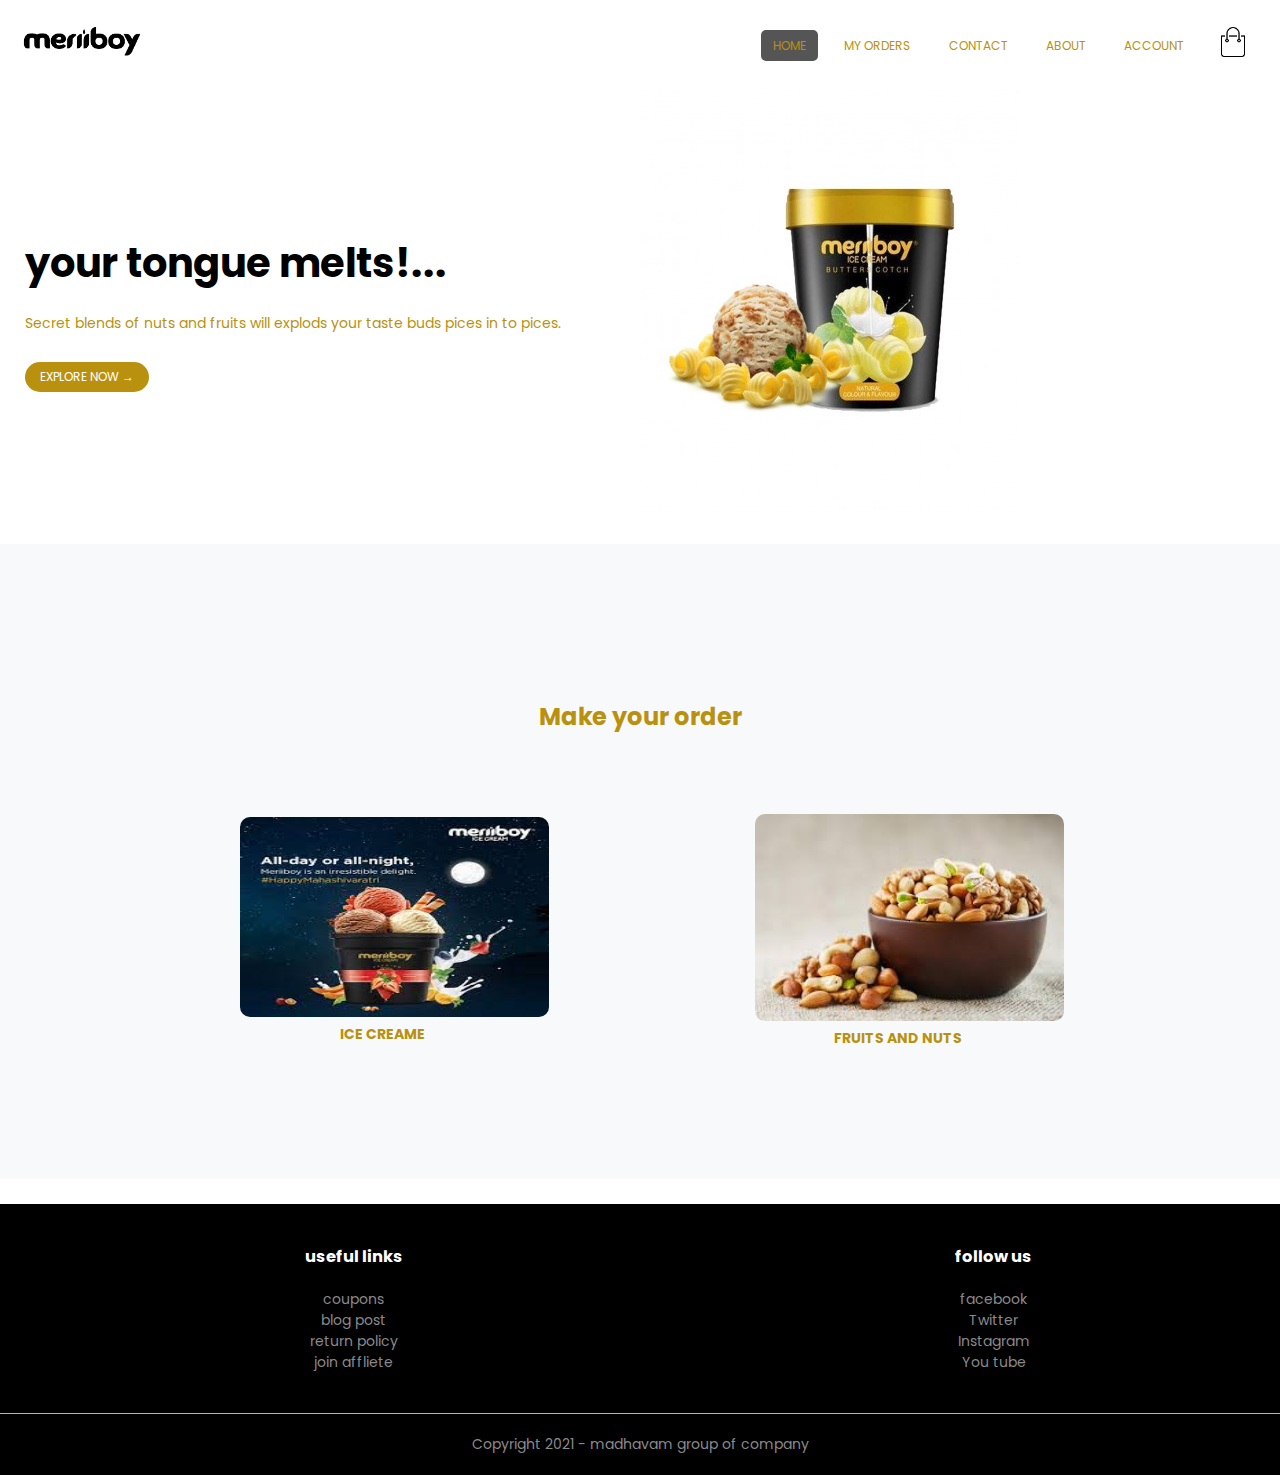
<file: index.html>
<!DOCTYPE html>
<html lang="en">
<head>
    <meta charset="UTF-8">
    <meta http-equiv="X-UA-Compatible" content="IE=edge">
    <meta name="viewport" content="width=device-width, initial-scale=1.0">
    <title>ice creame factory</title>
    <link rel="stylesheet" href="style.css">
    <link rel="preconnect" href="https://fonts.gstatic.com">
<link href="https://fonts.googleapis.com/css2?family=Poppins:ital,wght@0,300;0,400;0,500;0,700;1,600&display=swap" rel="stylesheet">

</head>
<body>
    <div class="header">
    <div class="containerr">
        <div class="navbar">
            <div class="logo">
                <img src="download.png" alt="" width="125px">

            </div>
            <nav>
             <ul class="menu">
                 <li><a  href="index.html"class="active">Home</a></li>
                 
                 <li><a href="">My Orders</a></li>
                 <li><a href="">Contact</a></li>
                 <li><a href="#ftr">About</a></li>
                 <li><a href="login.html">Account</a></li>
             </ul>    
            </nav>
           <a href="cart.html"> <img src="cart.png" alt="" height="30px" width="30px"></a>
           <img src="menu.png" alt="" id="check" class="toogle-logo" width="30px" height="30px" >
        </div>
        <div class="row">
            <div class="col-2">
                <h1>your tongue melts!... </h1>
                <P>Secret blends  of nuts and fruits will explods your taste buds pices in to pices.</P>
                <a href="" class="btn">Explore Now &#8594;</a>
            </div>
            <div class="col-2">
                <img src="download.jpg" alt="">
            </div>
        </div>

    </div>
</div>

<!-----ordering page-------------------->
<section id="ordering">
<div class="orders">
    <h2>Make your order</h2>
    <div class="small-container">
        
        <div class="row">
            <div class="col-6">
              <a href="products.html">  <img src="download (1).jpg" alt="" height="200px" width="200px">
            <h3>ice creame</h3>
            </a>
    
            </div>
            <div class="col-6">
               <a href=""> <img src="dryfruits.jpg" alt="">
                <h3>fruits and nuts</h3>
            </a>
                
            </div>
    
        </div>
    </div>
    
</div>
</section>
<!---------------------------footter-------------------------------->
<div  id="ftr" class="footer">
    <div class="containerr">
        <div class="row">
            <div class="footer-col-1">
                <h3>useful links</h3>
                <ul>
                    <li>coupons</li>
                    <li>blog post</li>
                    <li>return policy</li>
                    <li>join affliete</li>
                </ul>
            </div>
            <div class="footer-col-2">
                <h3>follow us</h3>
                <ul>
                    <li>facebook</li>
                    <li>Twitter</li>
                    <li>Instagram</li>
                    <li>You tube</li>
                </ul>
            </div>
        </div>
        <hr>
        <p class="copyright">Copyright 2021 - madhavam group of company</p>
    </div>
</div>
<!-------js for menu-------->

<script>
    let togglelogo= document.querySelector('.toogle-logo')
    let menu = document.querySelector('.menu')

    togglelogo.addEventListener('click',function(){
        menu.classList.toggle('is-active')
    })
</script>

    
    




</body>
</html>
</file>
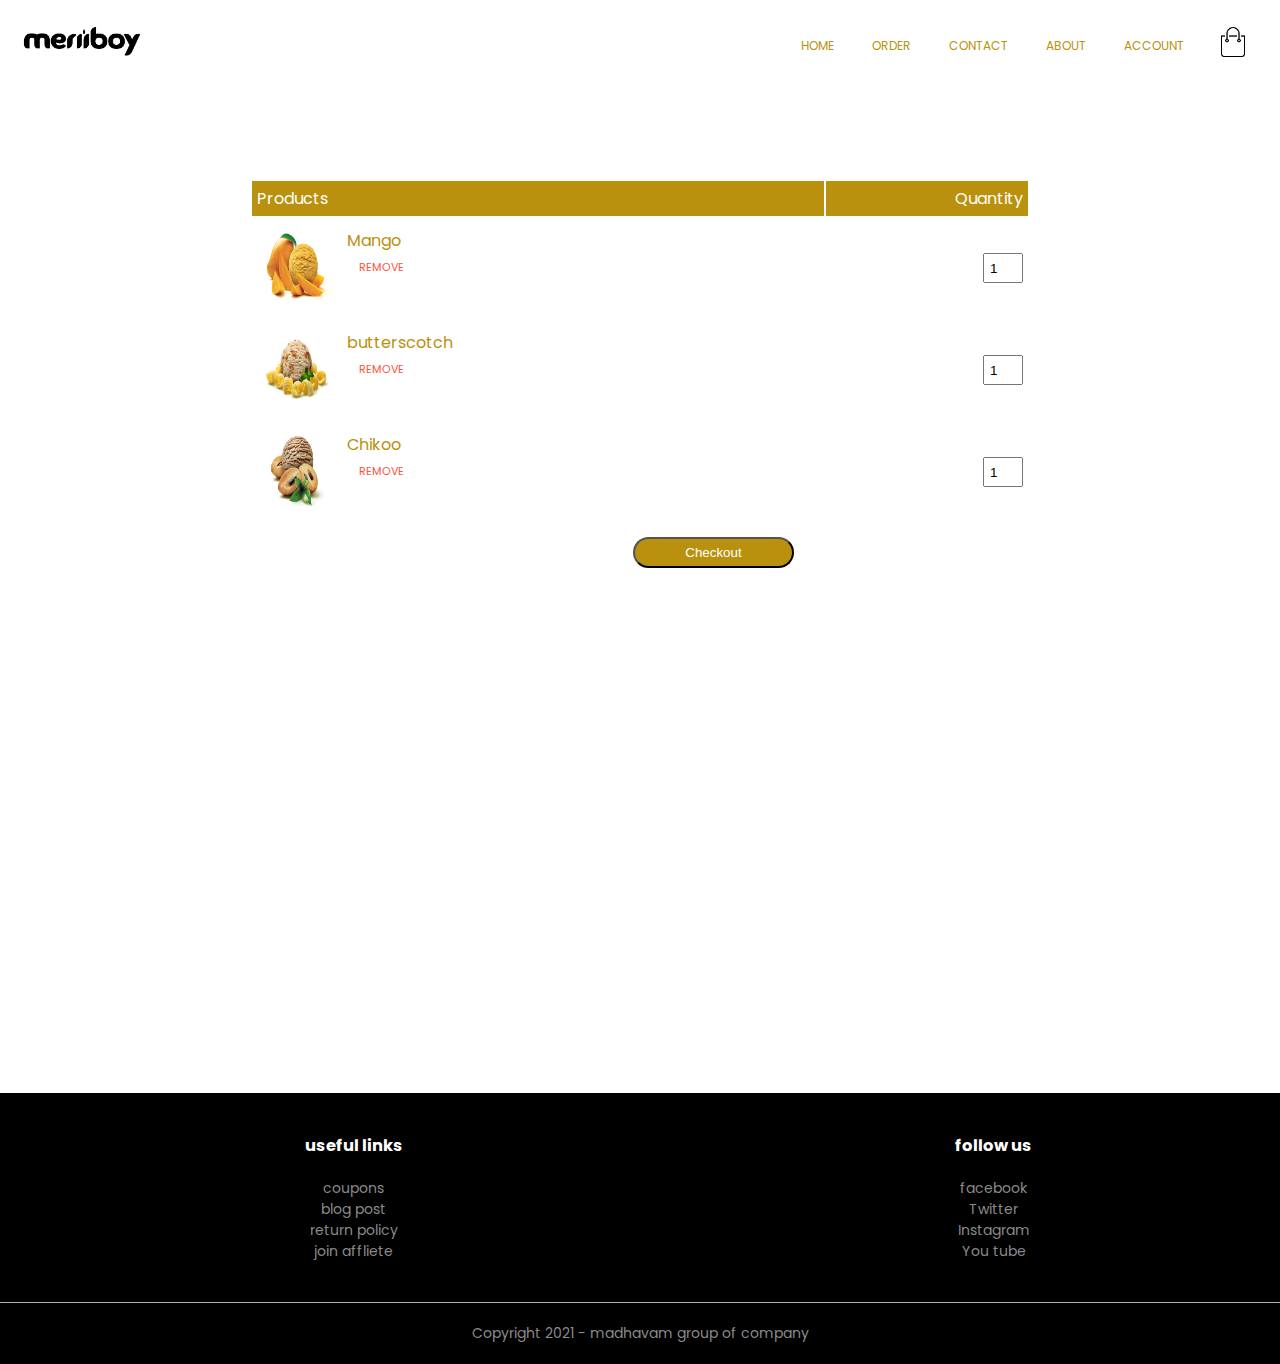
<file: cart.html>
<!DOCTYPE html>
<html lang="en">
<head>
    <meta charset="UTF-8">
    <meta http-equiv="X-UA-Compatible" content="IE=edge">
    <meta name="viewport" content="width=device-width, initial-scale=1.0">
    <title>all products</title>
    <link rel="stylesheet" href="style.css">
    <link rel="preconnect" href="https://fonts.gstatic.com">
<link href="https://fonts.googleapis.com/css2?family=Poppins:ital,wght@0,300;0,400;0,500;0,700;1,600&display=swap" rel="stylesheet">

</head>
<body>
    <div class="header">
    <div class="containerr">
        <div class="navbar">
            <div class="logo">
                <img src="download.png" alt="" width="125px">

            </div>
            <nav>
             <ul class="menu">
                 <li><a  href="index.html"class="">Home</a></li>
                 
                 <li><a href="index.html">Order</a></li>
                 <li><a href="">Contact</a></li>
                 <li><a href="#ftr">About</a></li>
                 <li><a href="login.html">Account</a></li>
             </ul>    
            </nav>
           <a href="cart.html"> <img src="cart.png" alt="" height="30px" width="30px"></a>
           <img src="menu.png" alt="" id="check" class="toogle-logo" width="30px" height="30px" >
        </div>
        

    </div>
</div>

<!-----ordering page-------------------->

<!------------cart iteam-------->
 
<div class="small-container cart-page">
    <table>
        <tr>
            <th>Products</th>
            <th>Quantity</th>
            
        </tr>
        <tr>
            <td><div class="cart-info">
                <img src="pic/mango.png" alt="">
                <div>
                    <p>Mango</p>
                    
                    <a href="">Remove</a>
                </div>
            </div></td>
            <td> <input type="number" value="1"></td>
           

        </tr>
        <tr>
            <td><div class="cart-info">
                <img src="pic/butterscotch.png" alt="">
                <div>
                    <p>butterscotch</p>
                   
                    <a href="">Remove</a>
                </div>
            </div></td>
            <td> <input type="number" value="1"></td>
            

        </tr>
        <tr>
            <td><div class="cart-info">
                <img src="pic/chikoo.png" alt="">
                <div>
                    <p>Chikoo</p>
                    
                    <a href="">Remove</a>
                </div>
            </div></td>
            <td> <input type="number" value="1"></td>
            

        </tr>

        <tr><td><div class="checkout">
            <button id="chkut">
               Checkout
            </button></tr>
    </table>

    
    </div>

<!------------pop up screen-->

<div class="popup ">
    <div class="icon">
        <i class="fa fa-check"></i>
    </div>
    <div class="title">
        Order placed
    </div>
    <div class="discribtion">
        <p>click ok to continue shopeing</p>
    </div>
    <div class="dissmiss">
       <a href="index.html"> <button id="disbtn">
            OK
        </button></a>

    </div>

</div>


</div>








<!---------------------------footter-------------------------------->
<div  id="ftr" class="footer">
    <div class="containerr">
        <div class="row">
            <div class="footer-col-1">
                <h3>useful links</h3>
                <ul>
                    <li>coupons</li>
                    <li>blog post</li>
                    <li>return policy</li>
                    <li>join affliete</li>
                </ul>
            </div>
            <div class="footer-col-2">
                <h3>follow us</h3>
                <ul>
                    <li>facebook</li>
                    <li>Twitter</li>
                    <li>Instagram</li>
                    <li>You tube</li>
                </ul>
            </div>
        </div>
        <hr>
        <p class="copyright">Copyright 2021 - madhavam group of company</p>
    </div>
</div>
<!-------js for menu-------->

<script>
    let togglelogo= document.querySelector('.toogle-logo')
    let menu = document.querySelector('.menu')

    togglelogo.addEventListener('click',function(){
        menu.classList.toggle('is-active')
    })
    ///--------js for pop up///////
       

    let checkout= document.querySelector('.checkout')
    let popup = document.querySelector('.popup')

    checkout.addEventListener('click',function(){
        popup.classList.add('aactive')
    })


    </script>

    
    




</body>
</html>
</file>
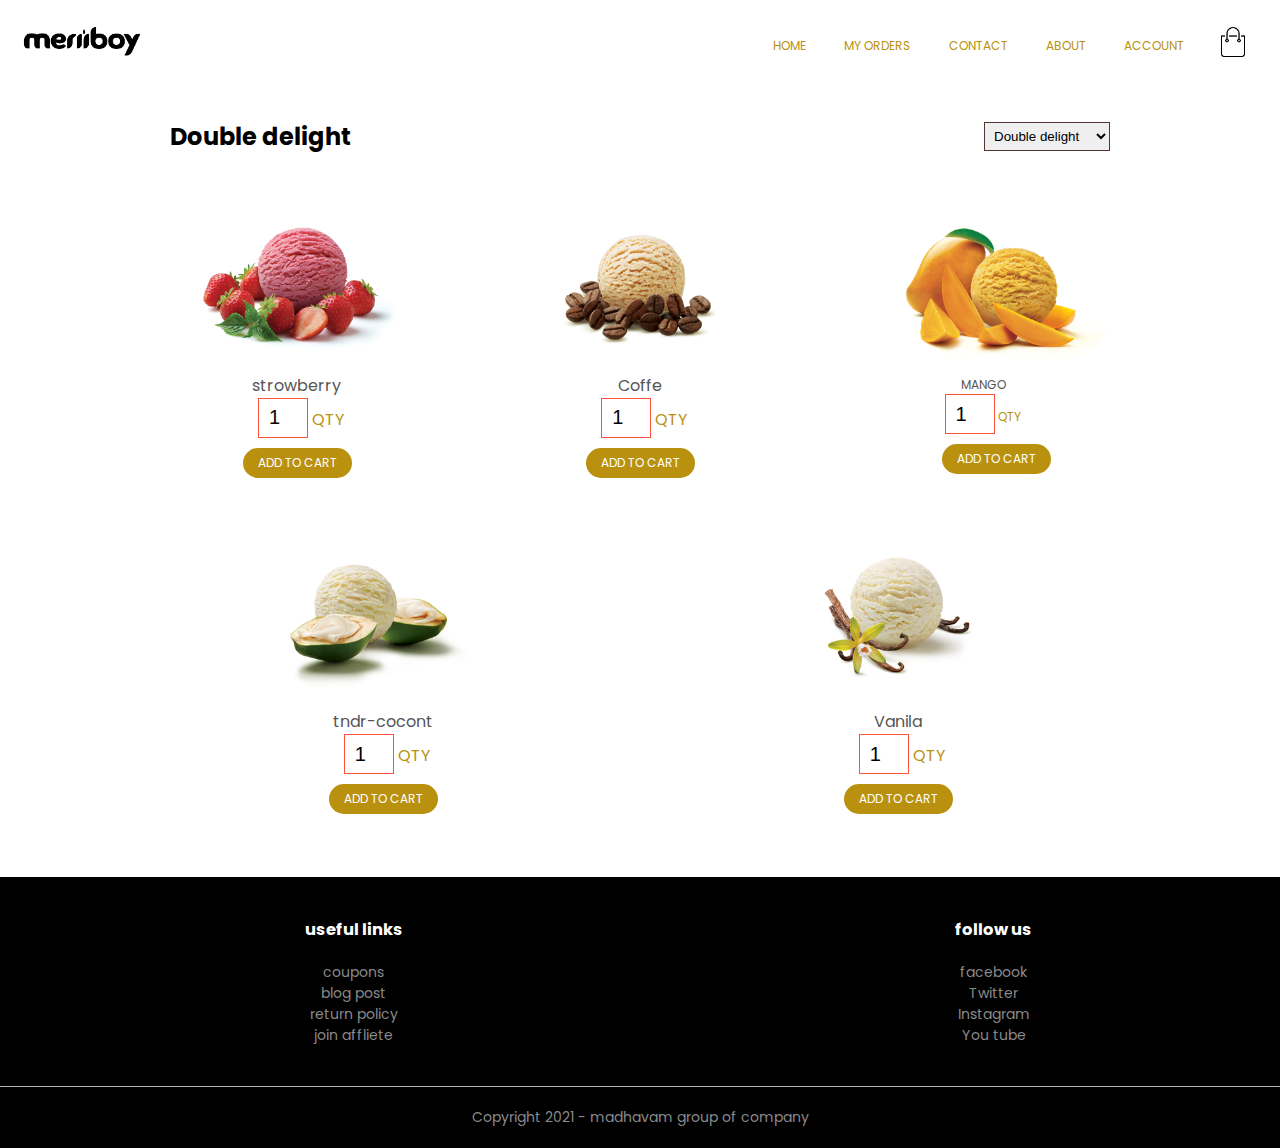
<file: doubledelight.html>
<!DOCTYPE html>
<html lang="en">
<head>
    <meta charset="UTF-8">
    <meta http-equiv="X-UA-Compatible" content="IE=edge">
    <meta name="viewport" content="width=device-width, initial-scale=1.0">
    <title>all products</title>
    <link rel="stylesheet" href="style.css">
    <link rel="preconnect" href="https://fonts.gstatic.com">
<link href="https://fonts.googleapis.com/css2?family=Poppins:ital,wght@0,300;0,400;0,500;0,700;1,600&display=swap" rel="stylesheet">

</head>
<body>
    <div class="header">
    <div class="containerr">
        <div class="navbar">
            <div class="logo">
                <img src="download.png" alt="" width="125px">

            </div>
            <nav>
             <ul class="menu">
                 <li><a  href="index.html"class="">Home</a></li>
                 
                 <li><a href="">My Orders</a></li>
                 <li><a href="">Contact</a></li>
                 <li><a href="#ftr">About</a></li>
                 <li><a href="login.html">Account</a></li>
             </ul>    
            </nav>
           <a href="cart.html"> <img src="cart.png" alt="" height="30px" width="30px"></a>
           <img src="menu.png" alt="" id="check" class="toogle-logo" width="30px" height="30px" >
        </div>
        

    </div>
</div>

<!-----ordering page-------------------->
<div class="small-container">
    
    <div class="row row-2">
        <h2>Double delight</h2>
        <select name="" id="" onchange="ba(this.value)">
            <option value="products.html"  >Default shorting</option>
            <option value="icecream.html">Icecream</option>
            <option value="kulfislice.html">Kulfi slice</option>
            <option value="lltubs.html">LL tubs 700</option>
            <option value="doubledelight.html"  disabled selected>Double delight</option>
        </select>
        </div>
        <div class="row">
        
        <div class="col-4">
            <img src="pic/strwbrry.png" alt="">
            <h4>strowberry</h4>
            <div class="box-qnty"> <input type="number" value="1"> QTY</div>
            <a href="" class="btn">Add to cart</a>
        </div>
       
        
        
    
    
        <div class="col-4">
            <img src="pic/coffe.png" alt="">
            <h4>Coffe</h4>
            <div class="box-qnty"> <input type="number" value="1"> QTY</div>
            <a href="" class="btn">Add to cart</a>
        </div>
        <div class="col-4">
            <a href="productdetil.html"><img src="pic/mango.png" alt="">
            <h4>Mango</h4>
            <div class="box-qnty"> <input type="number" value="1"> QTY</div>
            <a href="" class="btn">Add to cart</a>
        </div>
        
        
        
    </div>
    <div class="row">
        
        
        <div class="col-4">
            <img src="pic/tndr-cocont.png" alt="">
            <h4>tndr-cocont</h4>
            <div class="box-qnty"> <input type="number" value="1"> QTY</div>
            <a href="" class="btn">Add to cart</a>
        </div>
        <div class="col-4">
            <img src="pic/vanila.png" alt="">
            <h4>Vanila</h4>
            <div class="box-qnty"> <input type="number" value="1"> QTY</div>
            <a href="" class="btn">Add to cart</a>
        </div>
    </div>
</div>
<!---------------------------footter-------------------------------->
<div  id="ftr" class="footer active">
    <div class="containerr">
        <div class="row">
            <div class="footer-col-1">
                <h3>useful links</h3>
                <ul>
                    <li>coupons</li>
                    <li>blog post</li>
                    <li>return policy</li>
                    <li>join affliete</li>
                </ul>
            </div>
            <div class="footer-col-2">
                <h3>follow us</h3>
                <ul>
                    <li>facebook</li>
                    <li>Twitter</li>
                    <li>Instagram</li>
                    <li>You tube</li>
                </ul>
            </div>
        </div>
        <hr>
        <p class="copyright">Copyright 2021 - madhavam group of company</p>
    </div>
</div>
<!-------js for menu-------->

<script>
    let togglelogo= document.querySelector('.toogle-logo')
    let menu = document.querySelector('.menu')

    togglelogo.addEventListener('click',function(){
        menu.classList.toggle('is-active')
    })
//----for category selection---//

function ba(src){
        window.location=src;
    }

    
</script>

    
    




</body>
</html>
</file>
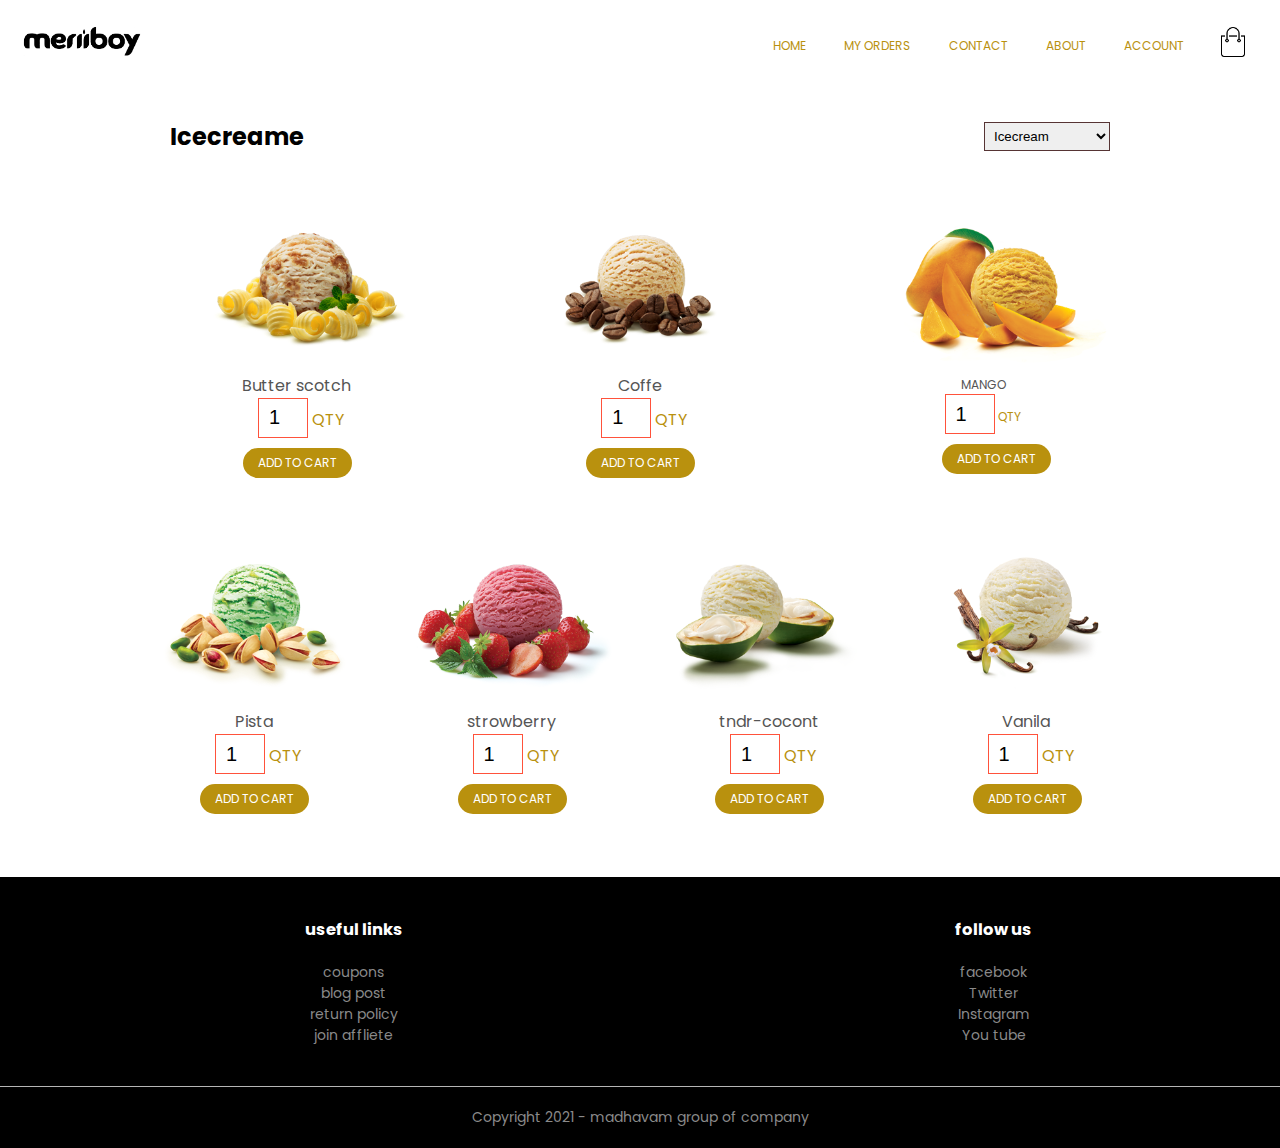
<file: icecream.html>
<!DOCTYPE html>
<html lang="en">
<head>
    <meta charset="UTF-8">
    <meta http-equiv="X-UA-Compatible" content="IE=edge">
    <meta name="viewport" content="width=device-width, initial-scale=1.0">
    <title>all products</title>
    <link rel="stylesheet" href="style.css">
    <link rel="preconnect" href="https://fonts.gstatic.com">
<link href="https://fonts.googleapis.com/css2?family=Poppins:ital,wght@0,300;0,400;0,500;0,700;1,600&display=swap" rel="stylesheet">

</head>
<body>
    <div class="header">
    <div class="containerr">
        <div class="navbar">
            <div class="logo">
                <img src="download.png" alt="" width="125px">

            </div>
            <nav>
             <ul class="menu">
                 <li><a  href="index.html"class="">Home</a></li>
                 
                 <li><a href="">My Orders</a></li>
                 <li><a href="">Contact</a></li>
                 <li><a href="#ftr">About</a></li>
                 <li><a href="login.html">Account</a></li>
             </ul>    
            </nav>
           <a href="cart.html"> <img src="cart.png" alt="" height="30px" width="30px"></a>
           <img src="menu.png" alt="" id="check" class="toogle-logo" width="30px" height="30px" >
        </div>
        

    </div>
</div>

<!-----ordering page-------------------->
<div class="small-container">
    
    <div class="row row-2">
        <h2>Icecreame</h2>
        <select name="" id="" onchange="ba(this.value)">
            <option value="products.html"  >Default shorting</option>
            <option value="icecream.html" disabled selected>Icecream</option>
            <option value="kulfislice.html">Kulfi slice</option>
            <option value="lltubs.html">LL tubs 700</option>
            <option value="doubledelight.html">Double delight</option>
        </select>
        </div>
        <div class="row">
        <div class="col-4">
            <a href=""><img src="pic/butterscotch.png" alt=""></a>
            <h4>Butter scotch</h4>
            <div class="box-qnty"> <input type="number" value="1"> QTY</div>
            <a href="" class="btn">Add to cart</a>
        </div>
       
        
        
    
    
        <div class="col-4">
            <img src="pic/coffe.png" alt="">
            <h4>Coffe</h4>
            <div class="box-qnty"> <input type="number" value="1"> QTY</div>
            <a href="" class="btn">Add to cart</a>
        </div>
        <div class="col-4">
            <a href="productdetil.html"><img src="pic/mango.png" alt="">
            <h4>Mango</h4>
            <div class="box-qnty"> <input type="number" value="1"> QTY</div>
            <a href="" class="btn">Add to cart</a>
        </div>
        
        
        
    </div>
    <div class="row">
        <div class="col-4">
            <img src="pic/pista.png" alt="">
            <h4>Pista</h4>
            <div class="box-qnty"> <input type="number" value="1"> QTY</div>
            <a href="" class="btn">Add to cart</a>
        </div>
        <div class="col-4">
            <img src="pic/strwbrry.png" alt="">
            <h4>strowberry</h4>
            <div class="box-qnty"> <input type="number" value="1"> QTY</div>
            <a href="" class="btn">Add to cart</a>
        </div>
        <div class="col-4">
            <img src="pic/tndr-cocont.png" alt="">
            <h4>tndr-cocont</h4>
            <div class="box-qnty"> <input type="number" value="1"> QTY</div>
            <a href="" class="btn">Add to cart</a>
        </div>
        <div class="col-4">
            <img src="pic/vanila.png" alt="">
            <h4>Vanila</h4>
            <div class="box-qnty"> <input type="number" value="1"> QTY</div>
            <a href="" class="btn">Add to cart</a>
        </div>
    </div>
</div>
<!---------------------------footter-------------------------------->
<div  id="ftr" class="footer active">
    <div class="containerr">
        <div class="row">
            <div class="footer-col-1">
                <h3>useful links</h3>
                <ul>
                    <li>coupons</li>
                    <li>blog post</li>
                    <li>return policy</li>
                    <li>join affliete</li>
                </ul>
            </div>
            <div class="footer-col-2">
                <h3>follow us</h3>
                <ul>
                    <li>facebook</li>
                    <li>Twitter</li>
                    <li>Instagram</li>
                    <li>You tube</li>
                </ul>
            </div>
        </div>
        <hr>
        <p class="copyright">Copyright 2021 - madhavam group of company</p>
    </div>
</div>
<!-------js for menu-------->

<script>
    let togglelogo= document.querySelector('.toogle-logo')
    let menu = document.querySelector('.menu')

    togglelogo.addEventListener('click',function(){
        menu.classList.toggle('is-active')
    })
//----for category selection---//

function ba(src){
        window.location=src;
    }

    
</script>

    
    




</body>
</html>
</file>
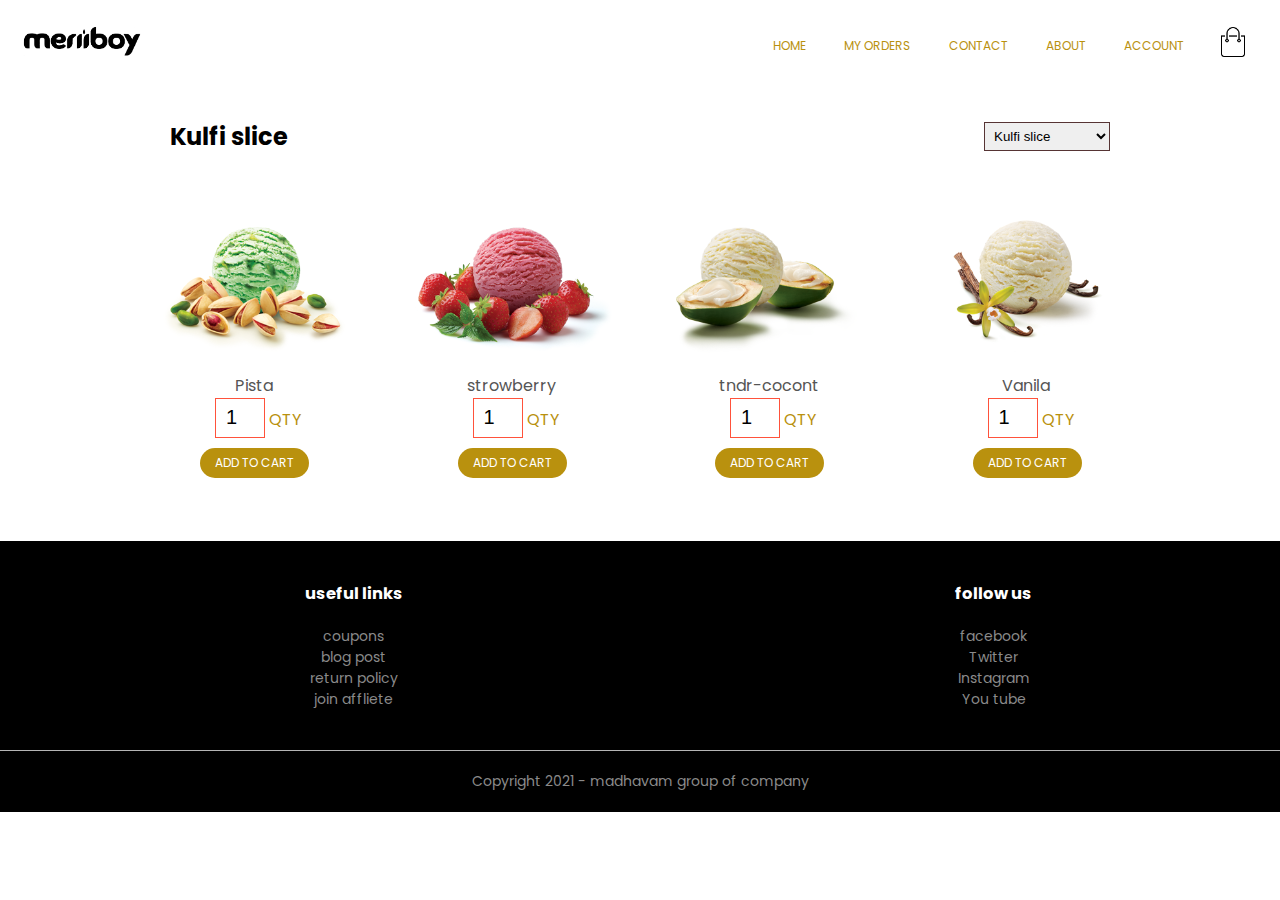
<file: kulfislice.html>
<!DOCTYPE html>
<html lang="en">
<head>
    <meta charset="UTF-8">
    <meta http-equiv="X-UA-Compatible" content="IE=edge">
    <meta name="viewport" content="width=device-width, initial-scale=1.0">
    <title>all products</title>
    <link rel="stylesheet" href="style.css">
    <link rel="preconnect" href="https://fonts.gstatic.com">
<link href="https://fonts.googleapis.com/css2?family=Poppins:ital,wght@0,300;0,400;0,500;0,700;1,600&display=swap" rel="stylesheet">

</head>
<body>
    <div class="header">
    <div class="containerr">
        <div class="navbar">
            <div class="logo">
                <img src="download.png" alt="" width="125px">

            </div>
            <nav>
             <ul class="menu">
                 <li><a  href="index.html"class="">Home</a></li>
                 
                 <li><a href="">My Orders</a></li>
                 <li><a href="">Contact</a></li>
                 <li><a href="#ftr">About</a></li>
                 <li><a href="login.html">Account</a></li>
             </ul>    
            </nav>
           <a href="cart.html"> <img src="cart.png" alt="" height="30px" width="30px"></a>
           <img src="menu.png" alt="" id="check" class="toogle-logo" width="30px" height="30px" >
        </div>
        

    </div>
</div>

<!-----ordering page-------------------->
<div class="small-container">
    
    <div class="row row-2">
        <h2>Kulfi slice</h2>
        <select name="" id="" onchange="ba(this.value)">
            <option value="products.html"  >Default shorting</option>
            <option value="icecream.html">Icecream</option>
            <option value="kulfislice.html" disabled selected>Kulfi slice</option>
            <option value="lltubs.html">LL tubs 700</option>
            <option value="doubledelight.html">Double delight</option>
        </select>
        </div>
        
    <div class="row">
        <div class="col-4">
            <img src="pic/pista.png" alt="">
            <h4>Pista</h4>
            <div class="box-qnty"> <input type="number" value="1"> QTY</div>
            <a href="" class="btn">Add to cart</a>
        </div>
        <div class="col-4">
            <img src="pic/strwbrry.png" alt="">
            <h4>strowberry</h4>
            <div class="box-qnty"> <input type="number" value="1"> QTY</div>
            <a href="" class="btn">Add to cart</a>
        </div>
        <div class="col-4">
            <img src="pic/tndr-cocont.png" alt="">
            <h4>tndr-cocont</h4>
            <div class="box-qnty"> <input type="number" value="1"> QTY</div>
            <a href="" class="btn">Add to cart</a>
        </div>
        <div class="col-4">
            <img src="pic/vanila.png" alt="">
            <h4>Vanila</h4>
            <div class="box-qnty"> <input type="number" value="1"> QTY</div>
            <a href="" class="btn">Add to cart</a>
        </div>
    </div>
</div>
<!---------------------------footter-------------------------------->
<div  id="ftr" class="footer active">
    <div class="containerr">
        <div class="row">
            <div class="footer-col-1">
                <h3>useful links</h3>
                <ul>
                    <li>coupons</li>
                    <li>blog post</li>
                    <li>return policy</li>
                    <li>join affliete</li>
                </ul>
            </div>
            <div class="footer-col-2">
                <h3>follow us</h3>
                <ul>
                    <li>facebook</li>
                    <li>Twitter</li>
                    <li>Instagram</li>
                    <li>You tube</li>
                </ul>
            </div>
        </div>
        <hr>
        <p class="copyright">Copyright 2021 - madhavam group of company</p>
    </div>
</div>
<!-------js for menu-------->

<script>
    let togglelogo= document.querySelector('.toogle-logo')
    let menu = document.querySelector('.menu')

    togglelogo.addEventListener('click',function(){
        menu.classList.toggle('is-active')
    })
//----for category selection---//

function ba(src){
        window.location=src;
    }

    
</script>

    
    




</body>
</html>
</file>
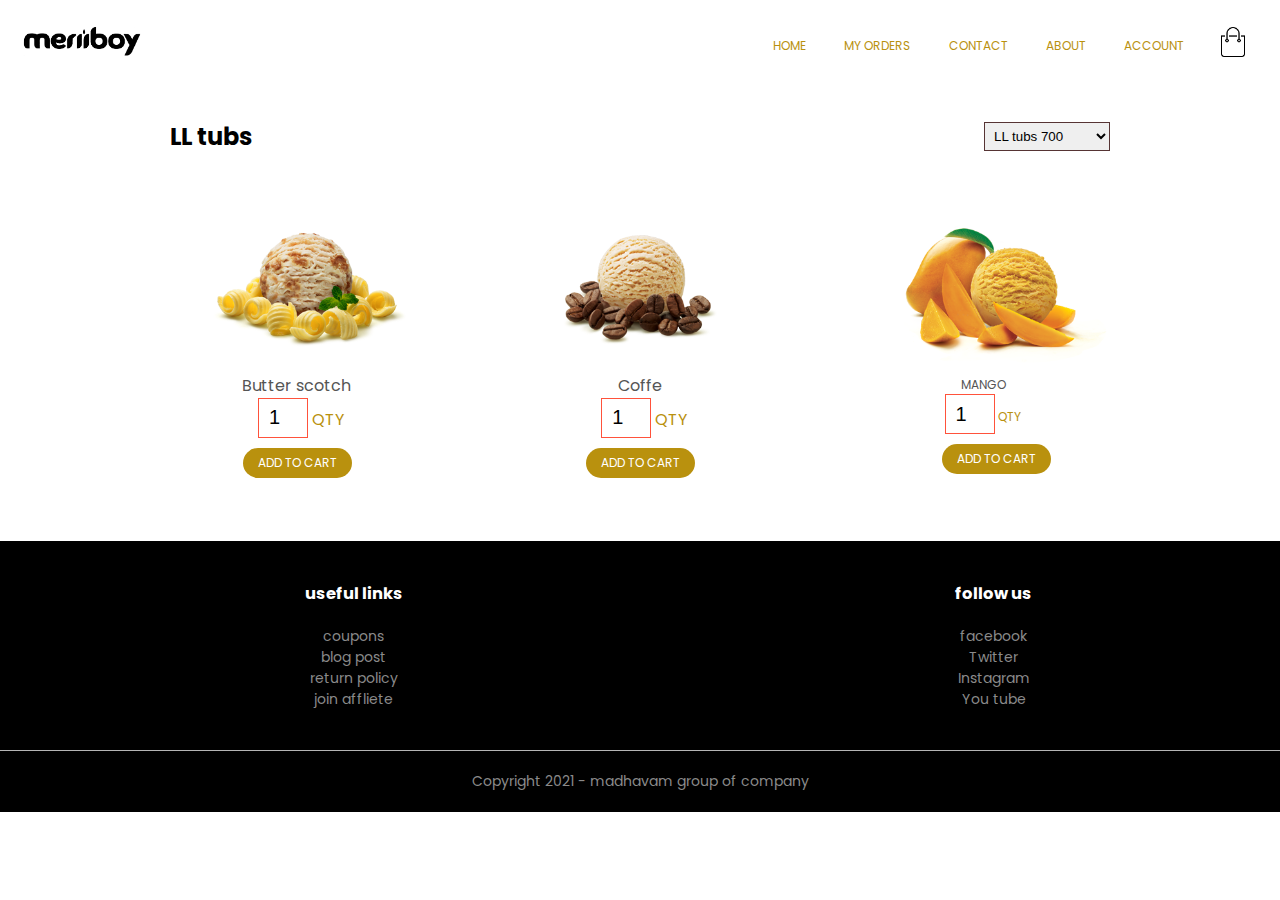
<file: lltubs.html>
<!DOCTYPE html>
<html lang="en">
<head>
    <meta charset="UTF-8">
    <meta http-equiv="X-UA-Compatible" content="IE=edge">
    <meta name="viewport" content="width=device-width, initial-scale=1.0">
    <title>all products</title>
    <link rel="stylesheet" href="style.css">
    <link rel="preconnect" href="https://fonts.gstatic.com">
<link href="https://fonts.googleapis.com/css2?family=Poppins:ital,wght@0,300;0,400;0,500;0,700;1,600&display=swap" rel="stylesheet">

</head>
<body>
    <div class="header">
    <div class="containerr">
        <div class="navbar">
            <div class="logo">
                <img src="download.png" alt="" width="125px">

            </div>
            <nav>
             <ul class="menu">
                 <li><a  href="index.html"class="">Home</a></li>
                 
                 <li><a href="">My Orders</a></li>
                 <li><a href="">Contact</a></li>
                 <li><a href="#ftr">About</a></li>
                 <li><a href="login.html">Account</a></li>
             </ul>    
            </nav>
           <a href="cart.html"> <img src="cart.png" alt="" height="30px" width="30px"></a>
           <img src="menu.png" alt="" id="check" class="toogle-logo" width="30px" height="30px" >
        </div>
        

    </div>
</div>

<!-----ordering page-------------------->
<div class="small-container">
    
    <div class="row row-2">
        <h2>LL tubs</h2>
        <select name="" id="" onchange="ba(this.value)">
            <option value="products.html"  >Default shorting</option>
            <option value="icecream.html">Icecream</option>
            <option value="kulfislice.html">Kulfi slice</option>
            <option value="lltubs.html" disabled selected>LL tubs 700</option>
            <option value="doubledelight.html">Double delight</option>
        </select>
        </div>
        <div class="row">
        <div class="col-4">
            <a href=""><img src="pic/butterscotch.png" alt=""></a>
            <h4>Butter scotch</h4>
            <div class="box-qnty"> <input type="number" value="1"> QTY</div>
            <a href="" class="btn">Add to cart</a>
        </div>
       
        
        
    
    
        <div class="col-4">
            <img src="pic/coffe.png" alt="">
            <h4>Coffe</h4>
            <div class="box-qnty"> <input type="number" value="1"> QTY</div>
            <a href="" class="btn">Add to cart</a>
        </div>
        <div class="col-4">
            <a href="productdetil.html"><img src="pic/mango.png" alt="">
            <h4>Mango</h4>
            <div class="box-qnty"> <input type="number" value="1"> QTY</div>
            <a href="" class="btn">Add to cart</a>
        </div>
        
        
        
    </div>
    
</div>
<!---------------------------footter-------------------------------->
<div  id="ftr" class="footer active">
    <div class="containerr">
        <div class="row">
            <div class="footer-col-1">
                <h3>useful links</h3>
                <ul>
                    <li>coupons</li>
                    <li>blog post</li>
                    <li>return policy</li>
                    <li>join affliete</li>
                </ul>
            </div>
            <div class="footer-col-2">
                <h3>follow us</h3>
                <ul>
                    <li>facebook</li>
                    <li>Twitter</li>
                    <li>Instagram</li>
                    <li>You tube</li>
                </ul>
            </div>
        </div>
        <hr>
        <p class="copyright">Copyright 2021 - madhavam group of company</p>
    </div>
</div>
<!-------js for menu-------->

<script>
    let togglelogo= document.querySelector('.toogle-logo')
    let menu = document.querySelector('.menu')

    togglelogo.addEventListener('click',function(){
        menu.classList.toggle('is-active')
    })
//----for category selection---//

function ba(src){
        window.location=src;
    }

    
</script>

    
    




</body>
</html>
</file>
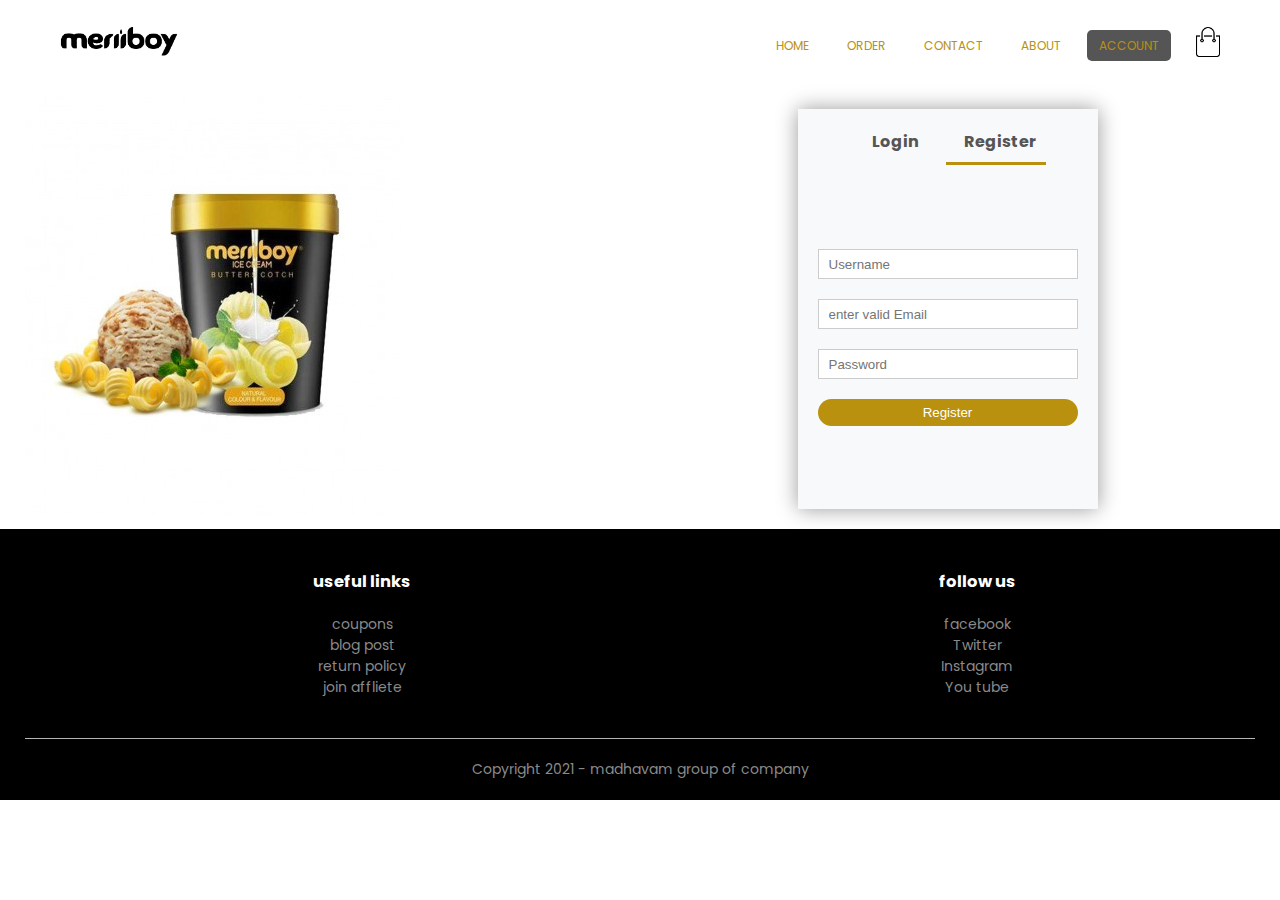
<file: login.html>
<!DOCTYPE html>
<html lang="en">
<head>
    <meta charset="UTF-8">
    <meta http-equiv="X-UA-Compatible" content="IE=edge">
    <meta name="viewport" content="width=device-width, initial-scale=1.0">
    <title>ice creame factory</title>
    <link rel="stylesheet" href="style.css">
    <link rel="preconnect" href="https://fonts.gstatic.com">
<link href="https://fonts.googleapis.com/css2?family=Poppins:ital,wght@0,300;0,400;0,500;0,700;1,600&display=swap" rel="stylesheet">

</head>
<body>
    
    <div class="container">
        <div class="navbar">
            <div class="logo">
                <a href="index.html"><img src="download.png" alt="" width="125px"></a>

            </div>
            <nav>
             <ul class="menu">
                 <li><a  href="index.html"class="">Home</a></li>
                 
                 <li><a href="#ordering">Order</a></li>
                 <li><a href="">Contact</a></li>
                 <li><a href="">About</a></li>
                 <li><a href="" class="active">Account</a></li>
             </ul>    
            </nav>
           <a href=""> <img src="cart.png" alt="" height="30px" width="30px"></a>
           <img src="menu.png" alt="" id="check" class="toogle-logo" width="30px" height="30px" >
        </div>
        

    </div>


<!-----login page-------------------->
<div class="account-page">
    <div class="container">
        <div class="row">
            <div class="col-2">
                <img src="download.jpg" alt="">
            </div>
            <div class="col-2">
                <div class="form-container">
                    <div class="form-btn">
                        <span onclick="login()">Login</span>
                        <span onclick="register()">Register</span>
                        <hr id="indicator">
                    </div>
                    <form id="LoginForm">
                        <input type="text" placeholder="Username">
                        <input type="password" placeholder="Password">
                        <button type="submit" class="btn">Login</button>
                        <a href="">Forgot password</a>
                    </form>
                    <form id="RegForm">
                        <input type="text" placeholder="Username">
                        <input type="email" placeholder="enter valid Email">
                        <input type="password" placeholder="Password">
                        <button type="submit" class="btn">Register</button>
                        
                    </form>



                </div>
            </div>
        </div>
    </div>
</div>

<!---------------------------footter-------------------------------->
<div class="footer">
    <div class="container">
        <div class="row">
            <div class="footer-col-1">
                <h3>useful links</h3>
                <ul>
                    <li>coupons</li>
                    <li>blog post</li>
                    <li>return policy</li>
                    <li>join affliete</li>
                </ul>
            </div>
            <div class="footer-col-2">
                <h3>follow us</h3>
                <ul>
                    <li>facebook</li>
                    <li>Twitter</li>
                    <li>Instagram</li>
                    <li>You tube</li>
                </ul>
            </div>
        </div>
        <hr>
        <p class="copyright">Copyright 2021 - madhavam group of company</p>
    </div>
</div>
<!-------js for menu-------->

<script>
    let togglelogo= document.querySelector('.toogle-logo')
    let menu = document.querySelector('.menu')

    togglelogo.addEventListener('click',function(){
        menu.classList.toggle('is-active')
    })
</script>

<!------js for toggle form------>
<script>
    var LoginForm=document.getElementById("LoginForm");
    var RegForm=document.getElementById("RegForm");
    var indicator=document.getElementById("indicator");

    function register(){
        RegForm.style.transform = "translateX(0px)";
        LoginForm.style.transform = "translateX(0px)";
        indicator.style.transform = "translateX(100px)";

    }
    function login(){
        RegForm.style.transform = "translateX(300px)";
        LoginForm.style.transform = "translateX(300px)";
        indicator.style.transform = "translateX(0px)";

    }

</script>

    
    




</body>
</html>
</file>
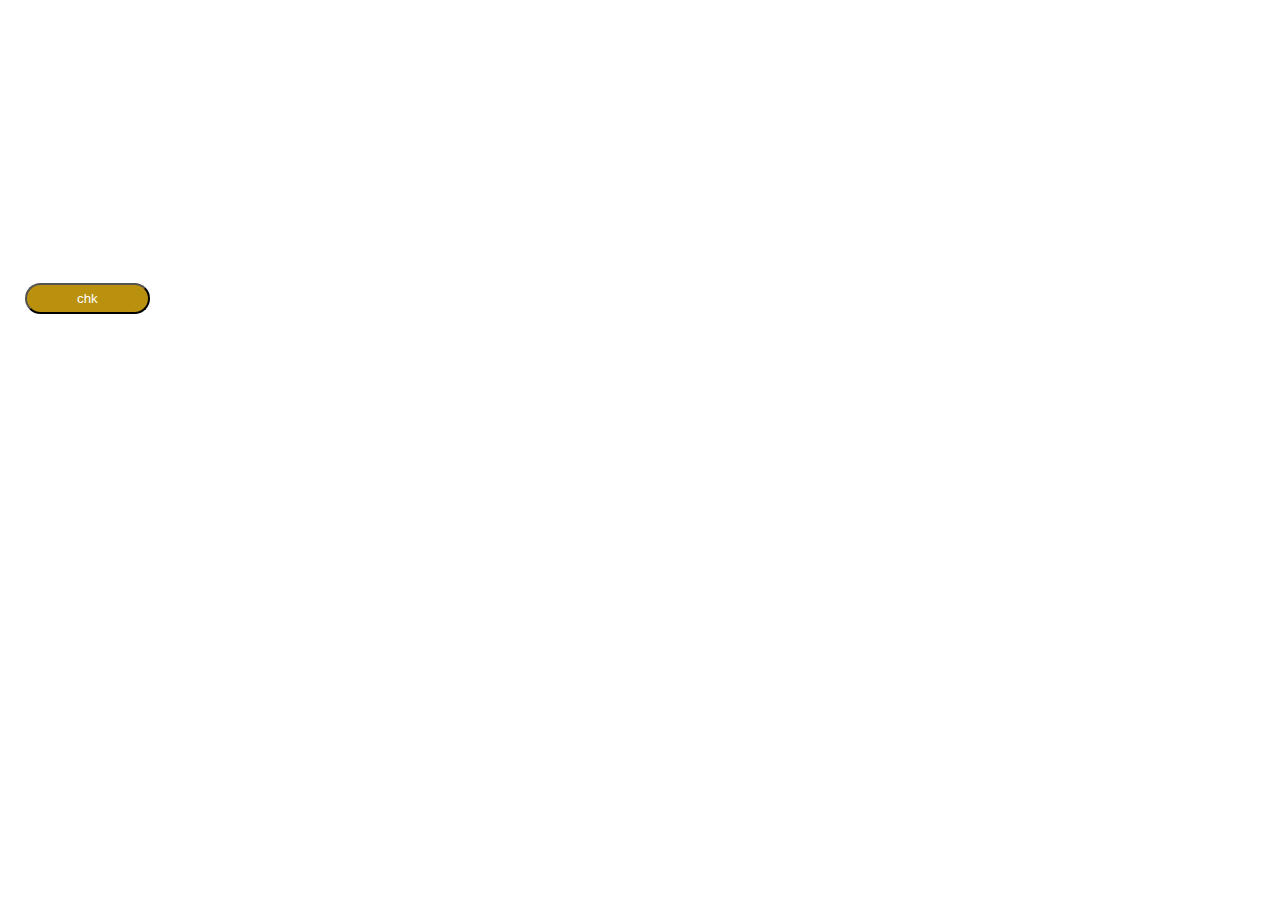
<file: popup.html>
<!DOCTYPE html>
<html lang="en">
<head>
    <meta charset="UTF-8">
    <meta http-equiv="X-UA-Compatible" content="IE=edge">
    <meta name="viewport" content="width=device-width, initial-scale=1.0">
    <title>Document</title>
    <link rel="stylesheet" href="style.css">
</head>
<body>
    
    <div class="popup ">
        <div class="icon">
            <i class="fa fa-check"></i>
        </div>
        <div class="title">
            Order placed
        </div>
        <div class="discribtion">
            <p>clike ok to continue shopeing</p>
        </div>
        <div class="dissmiss">
           <a href="index.html"> <button id="disbtn">
                OK
            </button></a>

        </div>

    </div>

    <div class="checkout">
        <button id="chkut">
            chk
        </button>
    </div>



    <script>
       

    let checkout= document.querySelector('.checkout')
    let popup = document.querySelector('.popup')

    checkout.addEventListener('click',function(){
        popup.classList.add('aactive')
    })


    </script>
</body>
</html>
</file>
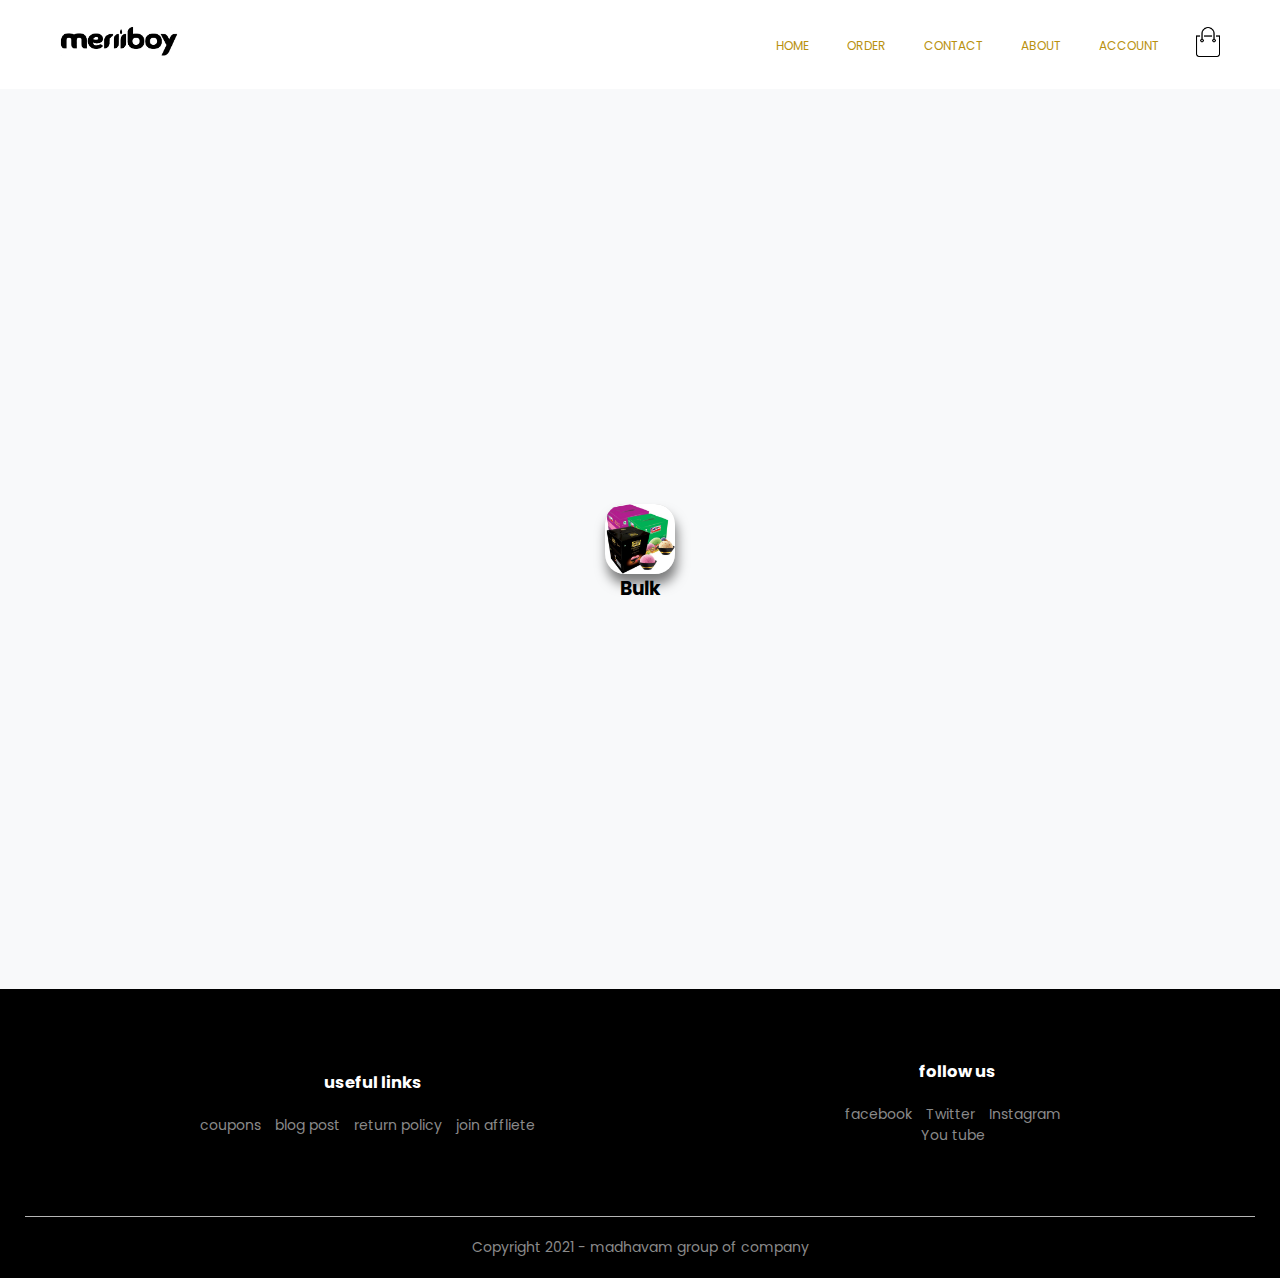
<file: product.html>
<!DOCTYPE html>
<html lang="en">
<head>
    <meta charset="UTF-8">
    <meta http-equiv="X-UA-Compatible" content="IE=edge">
    <meta name="viewport" content="width=device-width, initial-scale=1.0">
    <title>ice creame factory</title>
    <link rel="stylesheet" href="stylee.css">
    <link rel="preconnect" href="https://fonts.gstatic.com">
<link href="https://fonts.googleapis.com/css2?family=Poppins:ital,wght@0,300;0,400;0,500;0,700;1,600&display=swap" rel="stylesheet">

</head>
<body>
    
    <div class="container">
        <div class="navbar">
            <div class="logo">
                <a href="index.html"><img src="download.png" alt="" width="125px"></a>

            </div>
            <nav>
             <ul class="menu">
                 <li><a  href="index.html"class="">Home</a></li>
                 
                 <li><a href="#ordering">Order</a></li>
                 <li><a href="">Contact</a></li>
                 <li><a href="">About</a></li>
                 <li><a href="">Account</a></li>
             </ul>    
            </nav>
           <a href=""> <img src="cart.png" alt="" height="30px" width="30px"></a>
           <img src="menu.png" alt="" id="check" class="toogle-logo" width="30px" height="30px" >
        </div>
        

    </div>


<!-----product category-------------------->
<div class="containerr">
    <div class="box">
        
        <img src="bulk.jpg" alt="" class="model">
        <h3>Bulk</h3>

    </div>
</div>


<!---------------------------footter-------------------------------->
<div class="footer">
    <div class="container">
        <div class="row">
            <div class="footer-col-1">
                <h3>useful links</h3>
                <ul>
                    <li>coupons</li>
                    <li>blog post</li>
                    <li>return policy</li>
                    <li>join affliete</li>
                </ul>
            </div>
            <div class="footer-col-2">
                <h3>follow us</h3>
                <ul>
                    <li>facebook</li>
                    <li>Twitter</li>
                    <li>Instagram</li>
                    <li>You tube</li>
                </ul>
            </div>
        </div>
        <hr>
        <p class="copyright">Copyright 2021 - madhavam group of company</p>
    </div>
</div>
<!-------js for menu-------->

<script>
    let togglelogo= document.querySelector('.toogle-logo')
    let menu = document.querySelector('.menu')

    togglelogo.addEventListener('click',function(){
        menu.classList.toggle('is-active')
    })
</script>

<!------js for toggle form------>


    
    




</body>
</html>
</file>
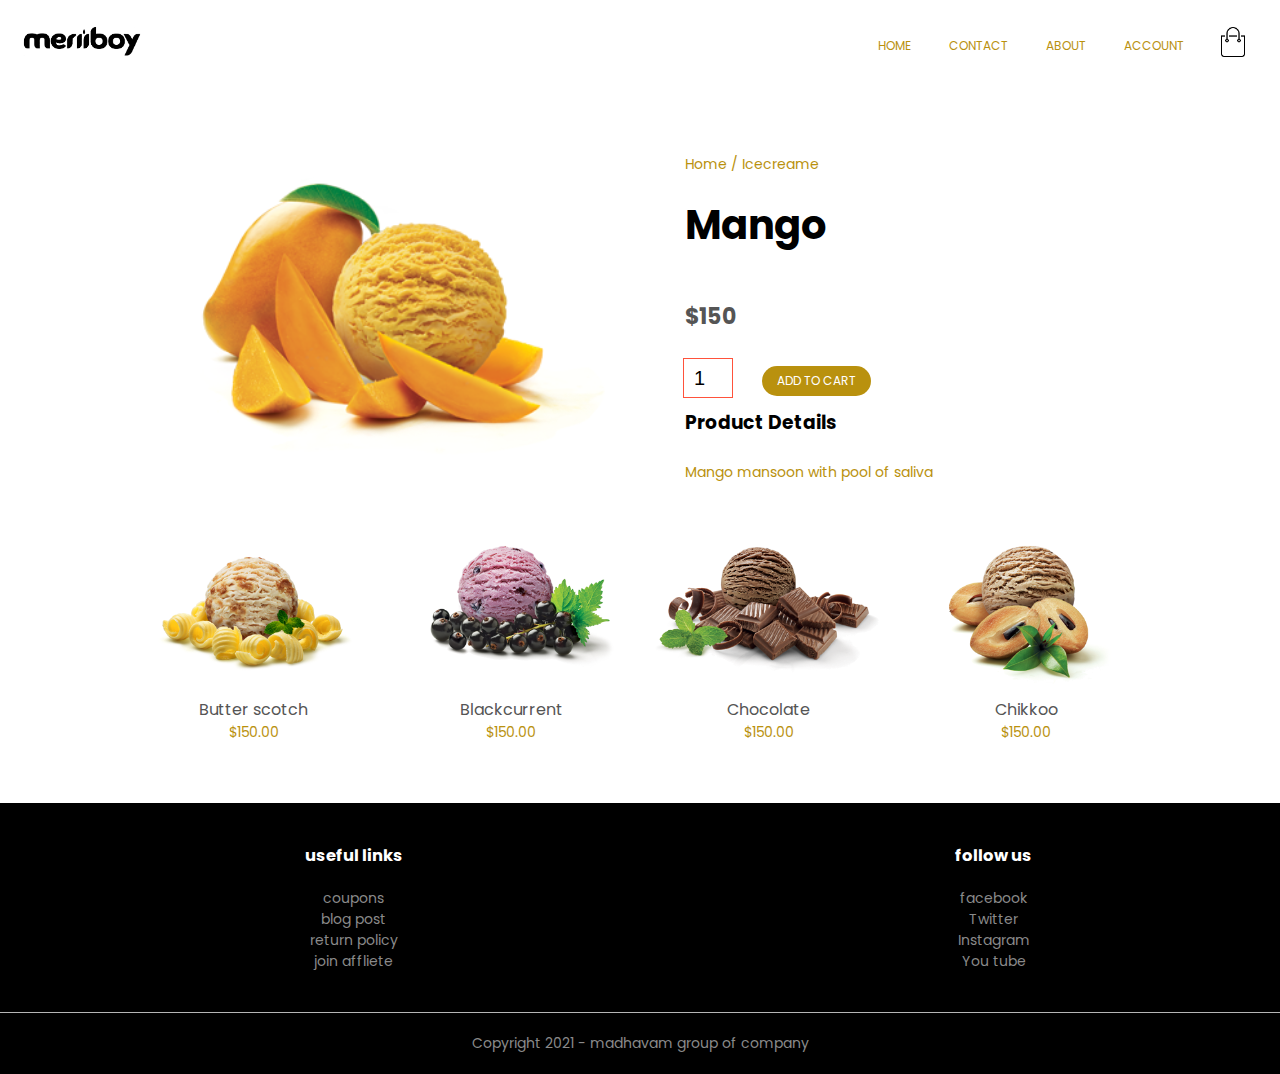
<file: productdetil.html>
<!DOCTYPE html>
<html lang="en">
<head>
    <meta charset="UTF-8">
    <meta http-equiv="X-UA-Compatible" content="IE=edge">
    <meta name="viewport" content="width=device-width, initial-scale=1.0">
    <title>all products</title>
    <link rel="stylesheet" href="style.css">
    <link rel="preconnect" href="https://fonts.gstatic.com">
<link href="https://fonts.googleapis.com/css2?family=Poppins:ital,wght@0,300;0,400;0,500;0,700;1,600&display=swap" rel="stylesheet">

</head>
<body>
    <div class="header">
    <div class="containerr">
        <div class="navbar">
            <div class="logo">
                <img src="download.png" alt="" width="125px">

            </div>
            <nav>
             <ul class="menu">
                 <li><a  href="index.html"class="">Home</a></li>
                 
                 
                 <li><a href="">Contact</a></li>
                 <li><a href="#ftr">About</a></li>
                 <li><a href="login.html">Account</a></li>
             </ul>    
            </nav>
           <a href="cart.html"> <img src="cart.png" alt="" height="30px" width="30px"></a>
           <img src="menu.png" alt="" id="check" class="toogle-logo" width="30px" height="30px" >
        </div>
        

    </div>
</div>

<!----------page------------------->

<div class="small-container single-product">
<div class="row">
    <div class="col-2">
      <img src="pic/mango.png" alt="" width="100%">
    </div>
    <div class="col-2">
        <p>Home / Icecreame</p>
        <h1>Mango</h1>
        <h4>$150</h4>
        <input type="number" value="1" class="hrx">
        <a href="" class="btn">Add To Cart</a>
        <h3>Product Details</h3>
        <p>Mango mansoon with pool of saliva</p>
    </div>
</div>
</div>



<div class="small-container">
    
   
        <div class="row">
        <div class="col-4">
            <img src="pic/butterscotch.png" alt="">
            <h4>Butter scotch</h4>
            <p>$150.00</p>
        </div>
        <div class="col-4">
            <img src="pic/black-current.png" alt="">
            <h4>Blackcurrent</h4>
            <p>$150.00</p>
        </div>
        <div class="col-4">
            <img src="pic/chclate.png" alt="">
            <h4>Chocolate</h4>
            <p>$150.00</p>
        </div>
        <div class="col-4">
            <img src="pic/chikoo.png" alt="">
            <h4>Chikkoo</h4>
            <p>$150.00</p>
        </div>
    </div>
    
</div>
<!---------------------------footter-------------------------------->
<div  id="ftr" class="footer">
    <div class="containerr">
        <div class="row">
            <div class="footer-col-1">
                <h3>useful links</h3>
                <ul>
                    <li>coupons</li>
                    <li>blog post</li>
                    <li>return policy</li>
                    <li>join affliete</li>
                </ul>
            </div>
            <div class="footer-col-2">
                <h3>follow us</h3>
                <ul>
                    <li>facebook</li>
                    <li>Twitter</li>
                    <li>Instagram</li>
                    <li>You tube</li>
                </ul>
            </div>
        </div>
        <hr>
        <p class="copyright">Copyright 2021 - madhavam group of company</p>
    </div>
</div>
<!-------js for menu-------->

<script>
    let togglelogo= document.querySelector('.toogle-logo')
    let menu = document.querySelector('.menu')

    togglelogo.addEventListener('click',function(){
        menu.classList.toggle('is-active')
    })
</script>

    
    




</body>
</html>
</file>
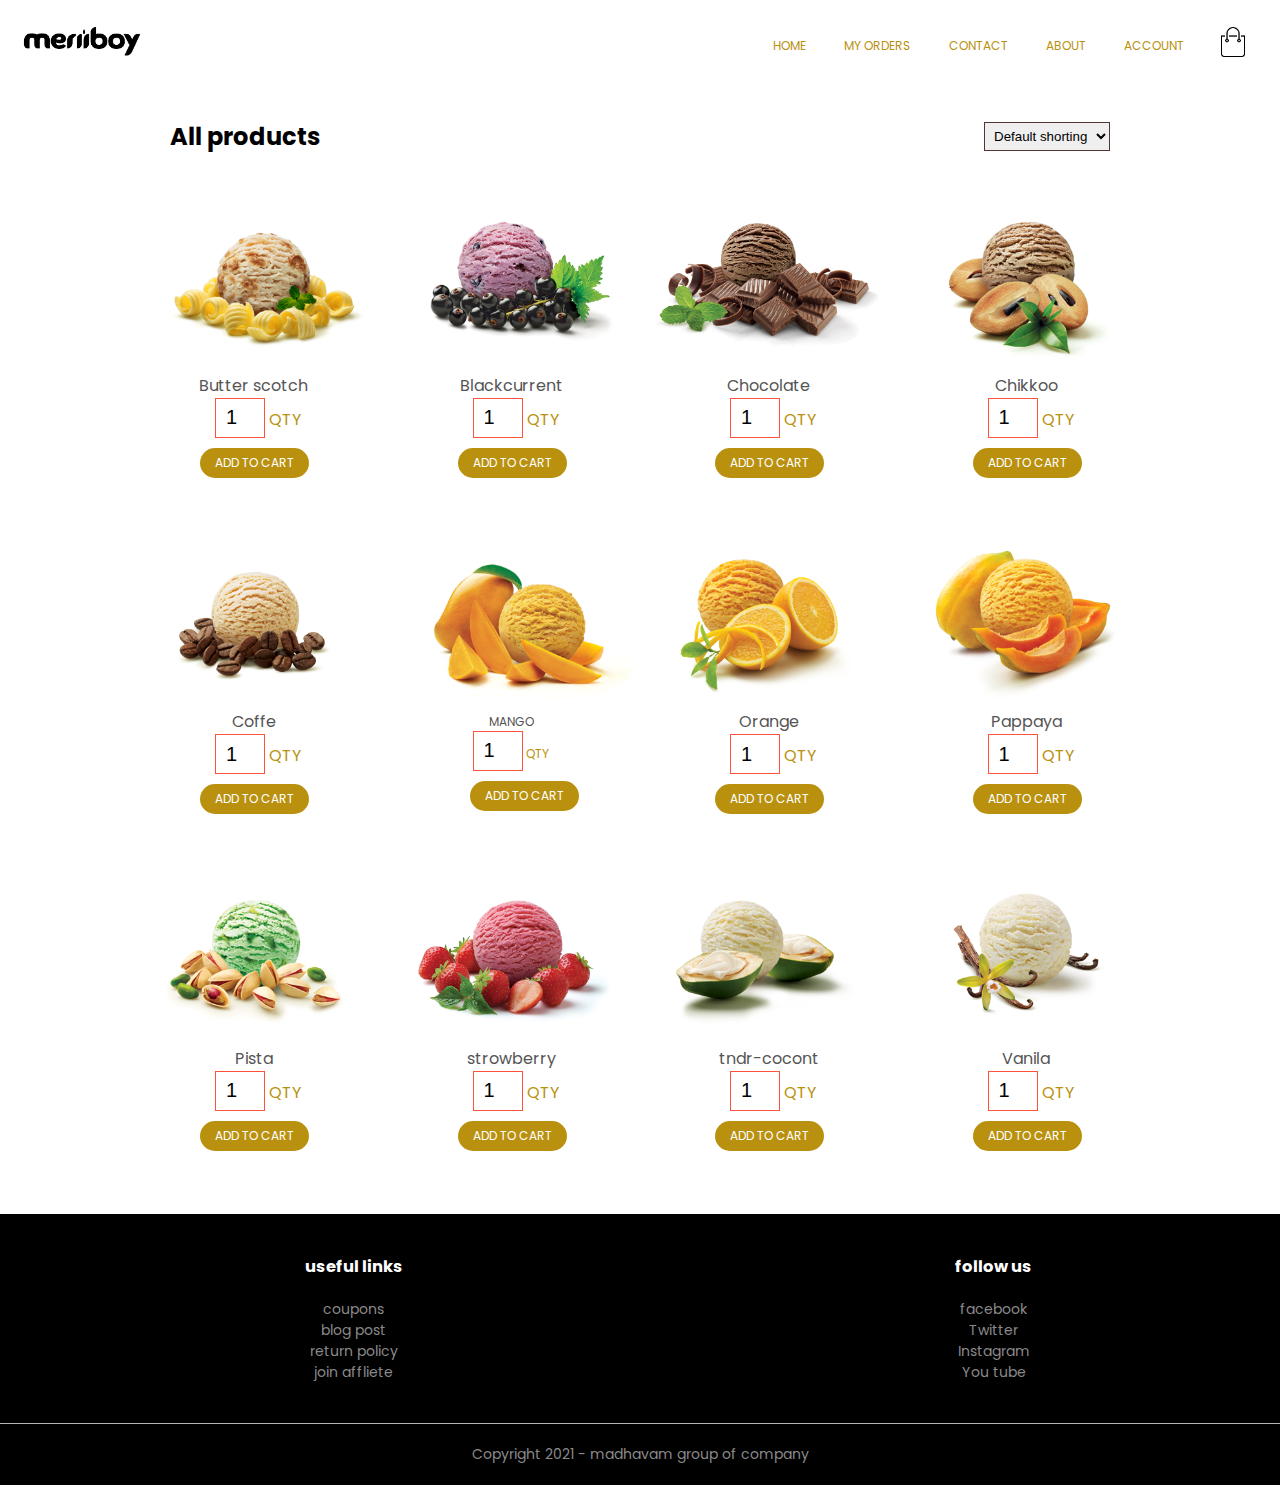
<file: products.html>
<!DOCTYPE html>
<html lang="en">
<head>
    <meta charset="UTF-8">
    <meta http-equiv="X-UA-Compatible" content="IE=edge">
    <meta name="viewport" content="width=device-width, initial-scale=1.0">
    <title>all products</title>
    <link rel="stylesheet" href="style.css">
    <link rel="preconnect" href="https://fonts.gstatic.com">
<link href="https://fonts.googleapis.com/css2?family=Poppins:ital,wght@0,300;0,400;0,500;0,700;1,600&display=swap" rel="stylesheet">

</head>
<body>
    <div class="header">
    <div class="containerr">
        <div class="navbar">
            <div class="logo">
                <img src="download.png" alt="" width="125px">

            </div>
            <nav>
             <ul class="menu">
                 <li><a  href="index.html"class="">Home</a></li>
                 
                 <li><a href="">My Orders</a></li>
                 <li><a href="">Contact</a></li>
                 <li><a href="#ftr">About</a></li>
                 <li><a href="login.html">Account</a></li>
             </ul>    
            </nav>
           <a href="cart.html"> <img src="cart.png" alt="" height="30px" width="30px"></a>
           <img src="menu.png" alt="" id="check" class="toogle-logo" width="30px" height="30px" >
        </div>
        

    </div>
</div>

<!-----ordering page-------------------->
<div class="small-container">
    
    <div class="row row-2">
        <h2>All products</h2>
        <select name="" id="" onchange="ba(this.value)">
            <option value="products.html"  selected>Default shorting</option>
            <option value="icecream.html">Icecream</option>
            <option value="">Kulfi slice</option>
            <option value="">LL tubs 700</option>
            <option value="">Double delight</option>
        </select>
        </div>
        <div class="row">
        <div class="col-4">
            <a href=""><img src="pic/butterscotch.png" alt=""></a>
            <h4>Butter scotch</h4>
            <div class="box-qnty"> <input type="number" value="1"> QTY</div>
            <a href="" class="btn">Add to cart</a>
        </div>
        <div class="col-4">
            <img src="pic/black-current.png" alt="">
            <h4>Blackcurrent</h4>
            <div class="box-qnty"> <input type="number" value="1"> QTY</div>
           
            <a href="" class="btn">Add to cart</a>
        </div>
        <div class="col-4">
            <img src="pic/chclate.png" alt="">
            <h4>Chocolate</h4>
            <div class="box-qnty"> <input type="number" value="1"> QTY</div>
            <a href="" class="btn">Add to cart</a>
        </div>
        <div class="col-4">
            <img src="pic/chikoo.png" alt="">
            <h4>Chikkoo</h4>
            <div class="box-qnty"> <input type="number" value="1"> QTY</div>
            <a href="" class="btn">Add to cart</a>
        </div>
    </div>
    <div class="row">
        <div class="col-4">
            <img src="pic/coffe.png" alt="">
            <h4>Coffe</h4>
            <div class="box-qnty"> <input type="number" value="1"> QTY</div>
            <a href="" class="btn">Add to cart</a>
        </div>
        <div class="col-4">
            <a href="productdetil.html"><img src="pic/mango.png" alt="">
            <h4>Mango</h4>
            <div class="box-qnty"> <input type="number" value="1"> QTY</div>
            <a href="" class="btn">Add to cart</a>
        </div>
        <div class="col-4">
            <img src="pic/orange.png" alt="">
            <h4>Orange</h4>
            <div class="box-qnty"> <input type="number" value="1"> QTY</div>
            <a href="" class="btn">Add to cart</a>
        </div>
        <div class="col-4">
            <img src="pic/papaya.png" alt="">
            <h4>Pappaya</h4>
            <div class="box-qnty"> <input type="number" value="1"> QTY</div>
            <a href="" class="btn">Add to cart</a>
        </div>
    </div>
    <div class="row">
        <div class="col-4">
            <img src="pic/pista.png" alt="">
            <h4>Pista</h4>
            <div class="box-qnty"> <input type="number" value="1"> QTY</div>
            <a href="" class="btn">Add to cart</a>
        </div>
        <div class="col-4">
            <img src="pic/strwbrry.png" alt="">
            <h4>strowberry</h4>
            <div class="box-qnty"> <input type="number" value="1"> QTY</div>
            <a href="" class="btn">Add to cart</a>
        </div>
        <div class="col-4">
            <img src="pic/tndr-cocont.png" alt="">
            <h4>tndr-cocont</h4>
            <div class="box-qnty"> <input type="number" value="1"> QTY</div>
            <a href="" class="btn">Add to cart</a>
        </div>
        <div class="col-4">
            <img src="pic/vanila.png" alt="">
            <h4>Vanila</h4>
            <div class="box-qnty"> <input type="number" value="1"> QTY</div>
            <a href="" class="btn">Add to cart</a>
        </div>
    </div>
</div>
<!---------------------------footter-------------------------------->
<div  id="ftr" class="footer active">
    <div class="containerr">
        <div class="row">
            <div class="footer-col-1">
                <h3>useful links</h3>
                <ul>
                    <li>coupons</li>
                    <li>blog post</li>
                    <li>return policy</li>
                    <li>join affliete</li>
                </ul>
            </div>
            <div class="footer-col-2">
                <h3>follow us</h3>
                <ul>
                    <li>facebook</li>
                    <li>Twitter</li>
                    <li>Instagram</li>
                    <li>You tube</li>
                </ul>
            </div>
        </div>
        <hr>
        <p class="copyright">Copyright 2021 - madhavam group of company</p>
    </div>
</div>
<!-------js for menu-------->

<script>
    let togglelogo= document.querySelector('.toogle-logo')
    let menu = document.querySelector('.menu')

    togglelogo.addEventListener('click',function(){
        menu.classList.toggle('is-active')
    })
//----for category selection---//

function ba(src){
        window.location=src;
    }

    
</script>

    
    




</body>
</html>
</file>
<file: style.css>
html{
    scroll-behavior: smooth  ;
}

*{
    margin: 0;
    padding: 0;
    box-sizing: border-box;
    transition: transform 1s;
}
body{
    font-family: 'Poppins', sans-serif;
}

.navbar{
    display: flex;
    align-items: center;
    padding: 20px;
}
nav{
    flex: 1;
    text-align: right;
}
nav ul{
    display: inline-block;
    list-style-type:none;

}
nav ul li{
    display: inline-block;
    
    margin-right: 10px;

}
a{
    text-decoration: none;
    color: #b9910e;
    font-size: 12px;
    text-transform: uppercase;
    padding: 7px 12px;
    border-radius: 5px;

}
nav ul li a{
    text-decoration: none;
    color: #b9910e;
    font-size: 12px;
    text-transform: uppercase;
    padding: 7px 12px;
    border-radius: 5px;

}



nav ul li a.active,nav ul li  a:hover{
    background:#000a;
    transition: 0.5s;

}

p{
    color: #b9910e;
}

.container{
    max-width: 1300px;
    margin: auto;
    padding-left: 25px;
    padding-right: 25px;
}

.row{
    display: flex;
    align-items: center;
    flex-wrap: wrap;
    justify-content: space-around;

}

.col-2{
    flex-basis: 50%;
    min-width: 300px;
}
.col-2 img{
    max-width: 100%;
    padding: 1px 0;
    
}

.col-2 h1{
    font-size: 40px;
    line-height: 50px;
    margin: 25px;
}
.col-2 p{
    font-size: 14px;
    margin: 25px;
}
.btn{
    display: inline-block;
    background:#b9910e ;
    color: #fff;
    padding: 6px 15px;
    margin: 3px 25px ;
    border-radius: 30px;
    transition: 0.3s;



}

.btn:hover{
    background:#563434 ;
}
.header{
    background: radial-gradient(#fff,  );
}

.orders{
    margin: 25px 0;
    text-align: center;
    background: #f8f9fa;
    padding: 75px;
}
.orders h2{
    padding: 80px;
    color: #b9910e;
}

.col-6{
    flex-basis: 30%;
    min-width: 300px;
   margin-bottom: 30px;
   text-align: center;
   transition: transform 0.5s;
}
.col-6 img{
    width: 100%;
    border-radius: 10px;

}
.small-container{
    max-width: 1080px;
    margin: auto;
    padding-left: 25px;
    padding-right: 25px;
   
}
.col-6:hover{
    transform: translateY(-5px);
}

/*-------footer-----*/

.footer{
    background: #000;
    color: #8a8a8a;
    font-size: 14px;
    padding: 40px 0 20px;
}

.footer p{
    color: #8a8a8a;
}
.footer h3{
    color: #fff;
    margin-bottom: 20px;
}
.footer-col-1,.footer-col-2{
    min-width: 250px;
    margin-bottom: 20px;
}
.footer-col-1{
    flex-basis: 30%;
    text-align: center;

}
.footer-col-2{
   flex-basis: 12%;
   text-align: center;
}
ul{
    list-style-type: none;

}
.footer hr{
    border: none;
    background: #b5b5b5;
    height: 1px;
    margin: 20px 0;
}
.copyright{
    text-align: center;
}
.toogle-logo{
    width: 28px;
    margin-left: 20px;
    display: none;
}


/***login page***/
.account-page{
    padding: 5px 0;
    background: #fff;
}
.form-container{
    background:#f8f9fa;
    width: 300px;
    height: 400px;
    position: relative;
    text-align: center;
    padding: 20px 0;
    margin: auto;
    box-shadow: 0 0 20px 0px rgba(0,0,0,0.4);
    overflow: hidden;

}
.form-container span{
    font-weight: bold;
    padding: 0 10px;
    color: #555;
    cursor: pointer;
    width: 100px;
    display: inline-block;
}
.form-btn{
    display: inline-block;

     
}
.form-container form{
    max-width: 300px;
    padding: 0 20px;
    position: absolute;
    top: 130px;
    transition: transform 1s;
}
form input{
    width: 100%;
    height: 30px;
    margin: 10px 0;
    padding: 0 10px;
    border: 1px solid #ccc;
    
}
form .btn{
    width: 100%;
    border: none;
    cursor: pointer;
    margin: 10px 0;
}
#LoginForm{
    left: -300px;

}
#RegForm{
    left: 0;
}
form a{
    font-size: 10px;
}
#indicator{
    width: 100px;
    border: none;
    background: #b9910e;
    height: 3px;
    margin-top: 8px;
    transform: translateX(100px);
    transition: transform 1s;
}
/*------product------*/
.col-4{
    flex-basis: 25%;
    padding: 10px;
    min-width: 200px;
    margin-bottom: 50px;
    transition: transform 0.5s    ;
}
.col-4 img{
    width: 100%;
}
.title{
    text-align: center;
    margin: 0 auto 80px;
    position: relative;
    line-height: 60px;
    color: #563434;
}
.title::after{
    content: '';
    background:#b9910e ;
    width: 80px;
    height: 3px;
    border-radius: 5px;
    position: absolute;
    bottom: 0;
    left: 50%;
    transform: translateX(-50%);
}
h4{
    color: #555;
    font-weight: normal;
    text-align: center;
    

}
.col-4 p{
    font-size: 14px;
    text-align: center;
}
.col-4:hover{
    transform: translateY(-5px);
}

.row-2{
    justify-content:space-between ;
    margin: 30px auto 50px
}
.row-2 h2{
    margin-left: 45px;
}

select{
    border: 1px solid #563434;
    padding: 5px;
    margin-right: 45px;

}
select:focus{
    outline: none;


}
.single-product{
    margin-top: 20px;
}
.single-product .col-2 img{
    padding: 0;
}

.single-product .col-2{
    padding: 20px;
}
 .row .col-2 h4{
    margin-right: 80%;
    padding: 25px;
    font-size: 22px;
    font-weight: bold;
}
.single-product input{
    width: 50px;
    height: 40px;
    padding:10px;
    font-size: 20px;
   
    border: 1px solid #ff523b;
}
input:focus{
    outline: none;
}
.hrx{
    margin-bottom: 10px;
    margin-left:23px;
}
.row .col-2 h3{
    margin-left: 25px;
}

.quty{
    width: 50px;
    height: 50px;
    padding: 10px;
}

.col-4 input{
    width: 50px;
    height: 40px;
    padding:10px;
    font-size: 20px;
   
    border: 1px solid #ff523b;
}

.box-qnty{
    padding: px;
    align-items: center;
    color: #b9910e;
}
.box-qnty input{
     margin-left:80px ;
}
.col-4 .btn{
    margin-top:10px;
    margin-left: 65px;
}

/*--------cart iteam------*/

.cart-page{
    margin: 80px auto;
    padding: 150px;
    padding-top: 10px;

}
table{
    width: 100%;
    
    
}
.cart-info{
    display: flex;
    flex-wrap: wrap;
}
th{
    text-align: left;
    padding: 5px;
    color: #fff;
    background: #b9910e;
    font-weight: normal;

}
td{
    padding: 10px 5px;

}
td input{
    width: 40px;
    height: 30px;
    padding: 5px;
}
td a{
    font-size: 11px;
    color: #ff523b;
}
td img{
    width: 80px;
    height: 80px;
    margin-right: 10px;
}

.total-price{
    display: flex;
    justify-content: flex-end;
}

.total-price table{

    border-top: 3px solid #b9910e ;
    width: 100%;
    max-width: 350px;
    


}

td:last-child{
    text-align: right;
}
th:last-child{
    text-align: right;
}


/*---------pop uppp------*/


#chkut{ display: inline-block;
    background:#b9910e ;
    color: #fff;
    padding: 6px 50px;
    margin: 3px 25px ;
    border-radius: 30px;
    transition: 0.3s;

}
#chkut:hover{
    background:#563434 ;}

.popup{
    width: 350px;
    height: 280px;
    padding: 30px 20px;
    background: #555;
    border-radius: 10px;
    box-sizing: border-box;
    z-index: 2;
    text-align: center;
    opacity: 0;
    top: -100%;
    transform: translate(-50%,-50%) scale(0.5);
    transition: opacity 300ms ease-in-out,top 1000ms ease-in-out,
    transform 1000ms ease-in-out;

}

.popup.aactive{
    opacity: 1;
    position: absolute;
    top: 50%;
    transform: translate(100%,-50%) scale(1);
    transition: transform 300ms cubic-bezier(0.18,0.89,0.43,1.19);
}
.popup .icon{
    margin: 5px 0px;
    width: 50px;
    height: 50px;
    border: 2px solid #34f234;
    text-align: center;
    display: inline-block;
    border-radius: 50%;
    line-height: 60px;


}
#disbtn{display: inline-block;
    background:#b9910e ;
    color: #fff;
    padding: 6px 50px;
    margin: 3px 25px ;
    border-radius: 30px;
    transition: 0.3s;

}












/*------media query 800 px------*/
@media only screen and (max-width:800px){
    .navbar .toggle-logo{
        display: block;
    }

    
    
    
   .navbar nav .menu{
        transform: translateX(-100%);
        transition: transform ease 0.5s;
    } 
    .navbar nav .menu{
        width: 100%;
        background: #000;
        position: absolute;
        left: 0;
        right: 0;
        top: 70px;
        display: block;
        color: #f8f9fa;
        align-items: center;


    }
    
     .navbar nav .menu li {
        
        font-size: 20px;
        
        display: block;
        padding: 10px 5px;
        

    }
    .navbar nav .menu li a{
        font-size: 15px;
        
    }
    
    
   .menu li a.active,.menu li a:hover{
        background:none;
        color: #f8f9fa;
        }
    
    
    .toogle-logo{
        display: block;
        cursor: pointer;
    }

    .navbar .menu.is-active{
        transform: translateX(0%);
    }
    .total-price table{

        border-top: 3px solid #b9910e ;
        width: 100%;
        max-width: 350px;
        margin-left: 50px;
}
.cart-page{
    margin: 80px auto;
    padding: 15px;
    padding-top: 10px;}

    #chkut{ display: inline-block;
        background:#b9910e ;
        color: #fff;
        padding: 6px 50px;
        margin: 5px px ;
        margin-left: px;
        border-radius: 30px;
        transition: 0.3s;
    
    }


    /*-----------------pop up----*/
    .popup{
        width: 250px;
        height: 350px;
        padding: 10px 10px;
        
        background: #555;
        border-radius: 10px;
        box-sizing: border-box;
        z-index: 1;
        text-align: center;
        opacity: 0;
        top: -100%;
        transform: translate(-20%,80%) scale(0.5);
        transition: opacity 300ms ease-in-out,top 1000ms ease-in-out,
        transform 1000ms ease-in-out;
        
    
    }
    .popup.aactive{
        opacity: 1;
        position: absolute;
        top: 50%;
        transform: translate(25%,-50%) scale(1);
        transition: transform 300ms cubic-bezier(0.18,0.89,0.43,1.19);
    }

}

    
    


/*------media query 600 px------*/
@media only screen and (max-width:600px){
    .row{
        text-align: center;
    }


    .col-2, .col-3, .col-4{
        flex-basis: 100%;
    }
    .single-product .row{
        text-align: left;
    }
    .single-product .col-2{
        padding: 20px 0;
    }
    .single-product h1{
        font-size: 26px;
        line-height: 32px;

    }
    .cart-info p{
        display: none;

    }
    .cart-page{
        margin: 80px auto;
        padding: 15px;
        padding-top: 10px;
}
.cart-page{
    margin: 80px auto;
    padding: 15px;
    padding-top: 10px;}

    .box-qnty input{
        margin-left:5px ;
    }
    .col-4 .btn{
       margin-top:10px;
       margin-left: 20px;
    }
}

/*------media query 400 px------*/
@media only screen and (max-width:400px){
    .row{
        text-align: center;
    }


    .col-2, .col-3, .col-4{
        flex-basis: 100%;
    }
    .single-product .row{
        text-align: left;
    }
    .single-product .col-2{
        padding: 20px 0;
    }
    .single-product h1{
        font-size: 26px;
        line-height: 32px;

    }
    .cart-info p{
        display: none;

    }
    .total-price table{

        border-top: 3px solid #b9910e ;
        width: 100%;
        max-width: 350px;
        margin-left: 5px;

}
.cart-page{
    margin: 80px auto;
    padding: 15px;
    padding-top: 10px;}

}
</file>
<file: stylee.css>
*{
    margin: 0;
    padding: 0;
    box-sizing: border-box;
    transition: transform 1s;
}
body{
    font-family: 'Poppins', sans-serif;
}

.navbar{
    display: flex;
    align-items: center;
    padding: 20px;
}
nav{
    flex: 1;
    text-align: right;
}
nav ul{
    display: inline-block;
    list-style-type:none;

}

nav ul li{
    display: inline-block;
    
    margin-right: 10px;
}
a{
    text-decoration: none;
    color: #b9910e;
    font-size: 12px;
    text-transform: uppercase;
    padding: 7px 12px;
    border-radius: 5px;

}
nav ul li a{
    text-decoration: none;
    color: #b9910e;
    font-size: 12px;
    text-transform: uppercase;
    padding: 7px 12px;
    border-radius: 5px;

}



nav ul li a.active,nav ul li  a:hover{
    background:#000a;
    transition: 0.5s;

}

p{
    color: #b9910e;
}

.container{
    max-width: 1300px;
    margin: auto;
    padding-left: 25px;
    padding-right: 25px;
}

.row{
    display: flex;
    align-items: center;
    flex-wrap: wrap;
    justify-content: space-around;

}

.col-2{
    flex-basis: 50%;
    min-width: 300px;
}
.col-2 img{
    max-width: 100%;
    padding: 1px 0;
    
}

.col-2 h1{
    font-size: 40px;
    line-height: 50px;
    margin: 25px;
}
.col-2 p{
    font-size: 14px;
    margin: 25px;
}
.btn{
    display: inline-block;
    background:#b9910e ;
    color: #fff;
    padding: 6px 15px;
    margin: 3px 25px ;
    border-radius: 30px;
    transition: 0.3s;



}

.btn:hover{
    background:#563434 ;
}
.header{
    background: radial-gradient(#fff,  );
}

.orders{
    margin: 25px 0;
    text-align: center;
    background: #f8f9fa;
    padding: 75px;
}
.orders h2{
    padding: 80px;
    color: #b9910e;
}

.col-6{
    flex-basis: 30%;
    min-width: 300px;
   margin-bottom: 30px;
   text-align: center;
   transition: transform 0.5s;
}
.col-6 img{
    width: 100%;
    border-radius: 10px;

}
.small-container{
    max-width: 1080px;
    margin: auto;
    padding-left: 25px;
    padding-right: 25px;
   
}
.col-6:hover{
    transform: translateY(-5px);
}

/*-------footer-----*/

.footer{
    background: #000;
    color: #8a8a8a;
    font-size: 14px;
    padding: 40px 0 20px;
}

.footer p{
    color: #8a8a8a;
}
.footer h3{
    color: #fff;
    margin-bottom: 20px;
}
.footer-col-1,.footer-col-2{
    min-width: 250px;
    margin-bottom: 20px;
}
.footer-col-1{
    flex-basis: 30%;
    text-align: center;

}
.footer-col-2{
   flex-basis: 12%;
   text-align: center;
}
ul{
    list-style-type: none;

}
.footer hr{
    border: none;
    background: #b5b5b5;
    height: 1px;
    margin: 20px 0;
}
.copyright{
    text-align: center;
}
.toogle-logo{
    width: 28px;
    margin-left: 20px;
    display: none;
}


/***login page***/
.account-page{
    padding: 5px 0;
    background: #fff;
}
.form-container{
    background:#f8f9fa;
    width: 300px;
    height: 400px;
    position: relative;
    text-align: center;
    padding: 20px 0;
    margin: auto;
    box-shadow: 0 0 20px 0px rgba(0,0,0,0.4);
    overflow: hidden;

}
.form-container span{
    font-weight: bold;
    padding: 0 10px;
    color: #555;
    cursor: pointer;
    width: 100px;
    display: inline-block;
}
.form-btn{
    display: inline-block;

     
}
.form-container form{
    max-width: 300px;
    padding: 0 20px;
    position: absolute;
    top: 130px;
    transition: transform 1s;
}
form input{
    width: 100%;
    height: 30px;
    margin: 10px 0;
    padding: 0 10px;
    border: 1px solid #ccc;
    
}
form .btn{
    width: 100%;
    border: none;
    cursor: pointer;
    margin: 10px 0;
}
#LoginForm{
    left: -300px;

}
#RegForm{
    left: 0;
}
form a{
    font-size: 10px;
}
#indicator{
    width: 100px;
    border: none;
    background: #b9910e;
    height: 3px;
    margin-top: 8px;
    transform: translateX(100px);
    transition: transform 1s;
}


/*----  for product category---*/

.container h1{
    text-align: center;
    padding: 30px;
}

.row{
    padding: 30px;
}

.row ul li a{
    text-decoration: none;
    color: #000;
    font-size: 12px;
    text-transform: uppercase;
    padding: 15px 12px;
    border-radius: 5px;
    text-align: center;

}
.row ul li{
    display: inline-block;
    
    margin-right: 10px;
}
/*----product scond try----*/

ul{
    list-style: none;
}

a{
    text-decoration: none;
}
.containerr{
    width: 100%;
    height: 100vh;
    background-color:#f8f9fa ;
    display: flex;
    justify-content: center;
    align-items: center;

}
.box{
    width: 70px;
    height: 70px;
    background-color: #ccc;
    border-radius: 20px;
    box-shadow: 2px 10px 12px rgba(0, 0, 0, 0.5);
    display: flex;
    flex-direction: column;
    align-items: center;
    justify-content: space-between;
    box-sizing: border-box;
    margin: 20px 10px;
}
.model{
    height: px;
    max-height: 100%;
    max-width: 100%;
    border-radius: 20px;
}










/*------media query 800 px------*/
@media  (max-width:767px){
    .navbar .toggle-logo{
        display: block;
    }

    
    
    
   .navbar nav .menu{
        transform: translateX(-100%);
        transition: transform ease 0.5s;
    } 
    .navbar nav .menu{
        width: 100%;
        background: #000;
        position: absolute;
        left: 0;
        right: 0;
        top: 70px;
        display: block;
        color: #f8f9fa;
        align-items: center;


    }
    
     .navbar nav .menu li {
        
        font-size: 20px;
        
        display: block;
        padding: 10px 5px;
        

    }
    .navbar nav .menu li a{
        font-size: 15px;
        
    }
    
    
   .menu li a.active,.menu li a:hover{
        background:none;
        color: #f8f9fa;
        }
    
    
    .toogle-logo{
        display: block;
        cursor: pointer;
    }

    .navbar .menu.is-active{
        transform: translateX(0%);
    }
}

    
    


/*------media query 600 px------*/
</file>
